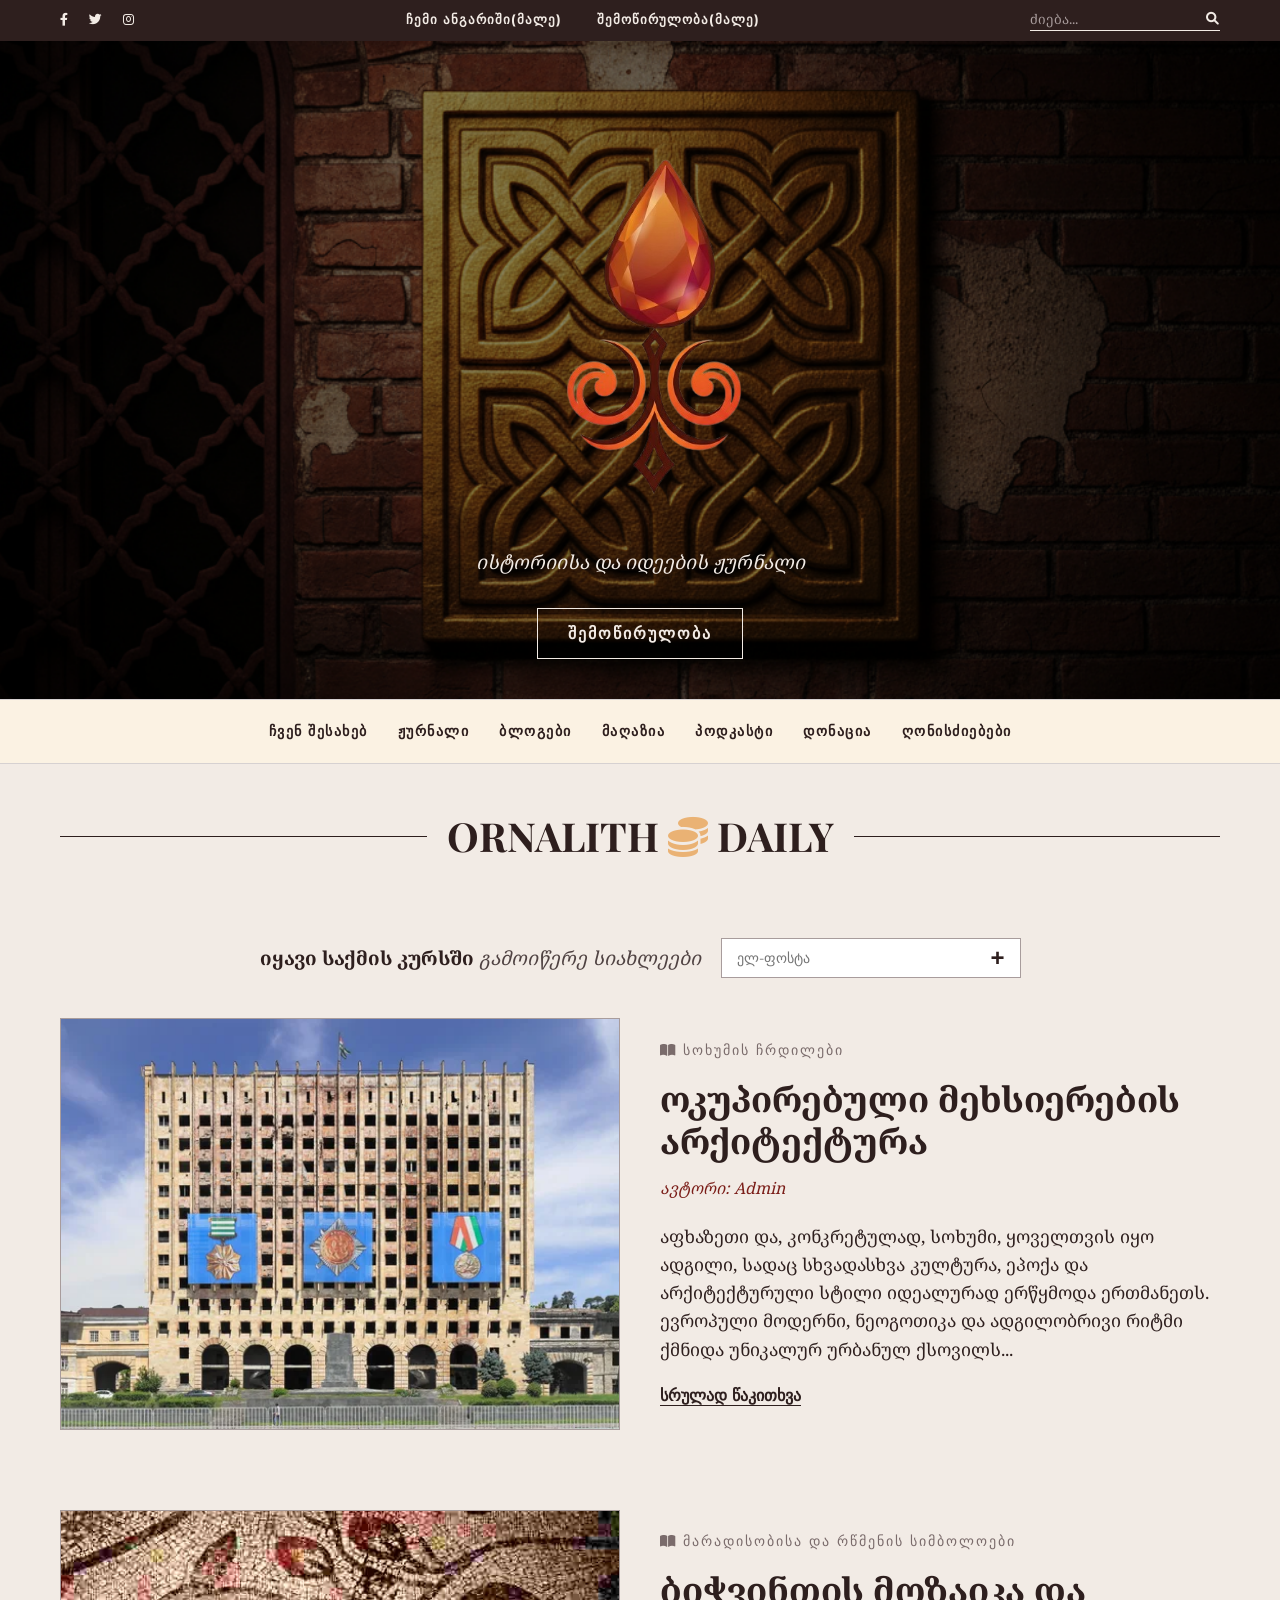
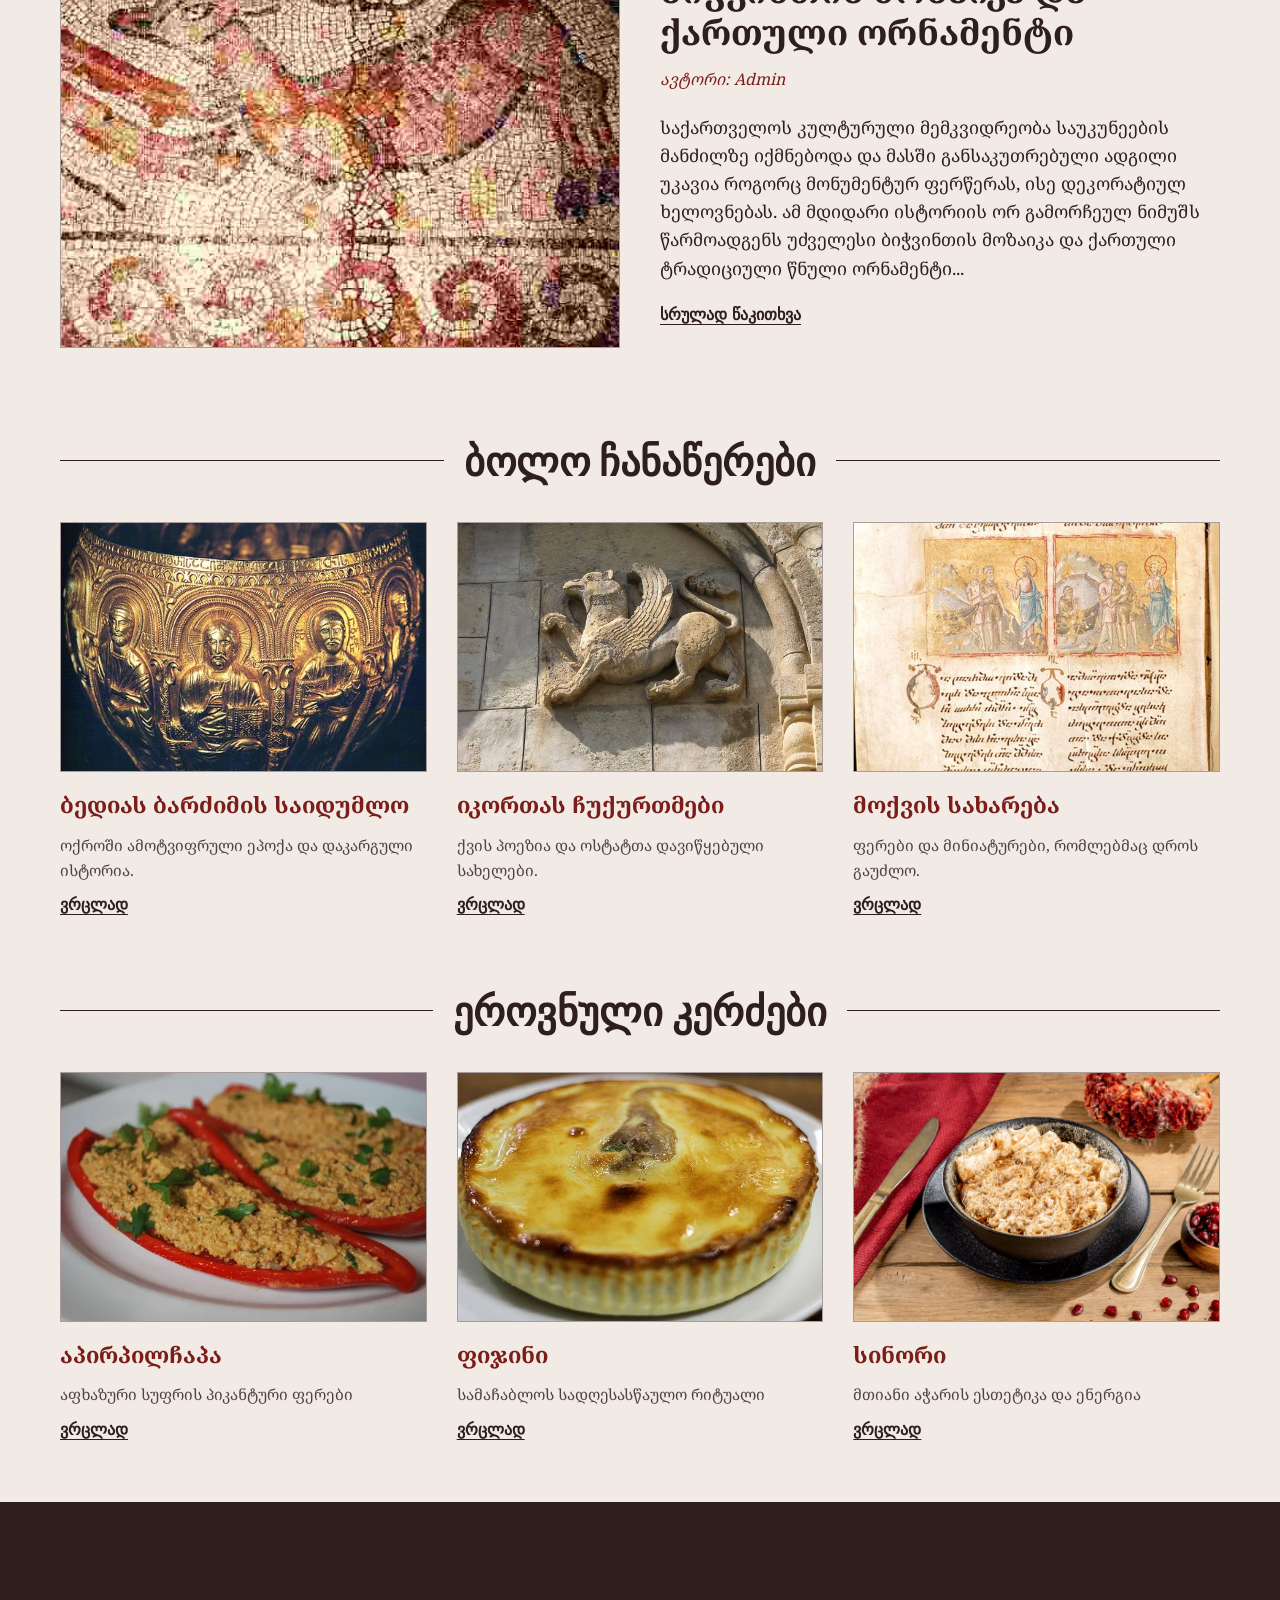
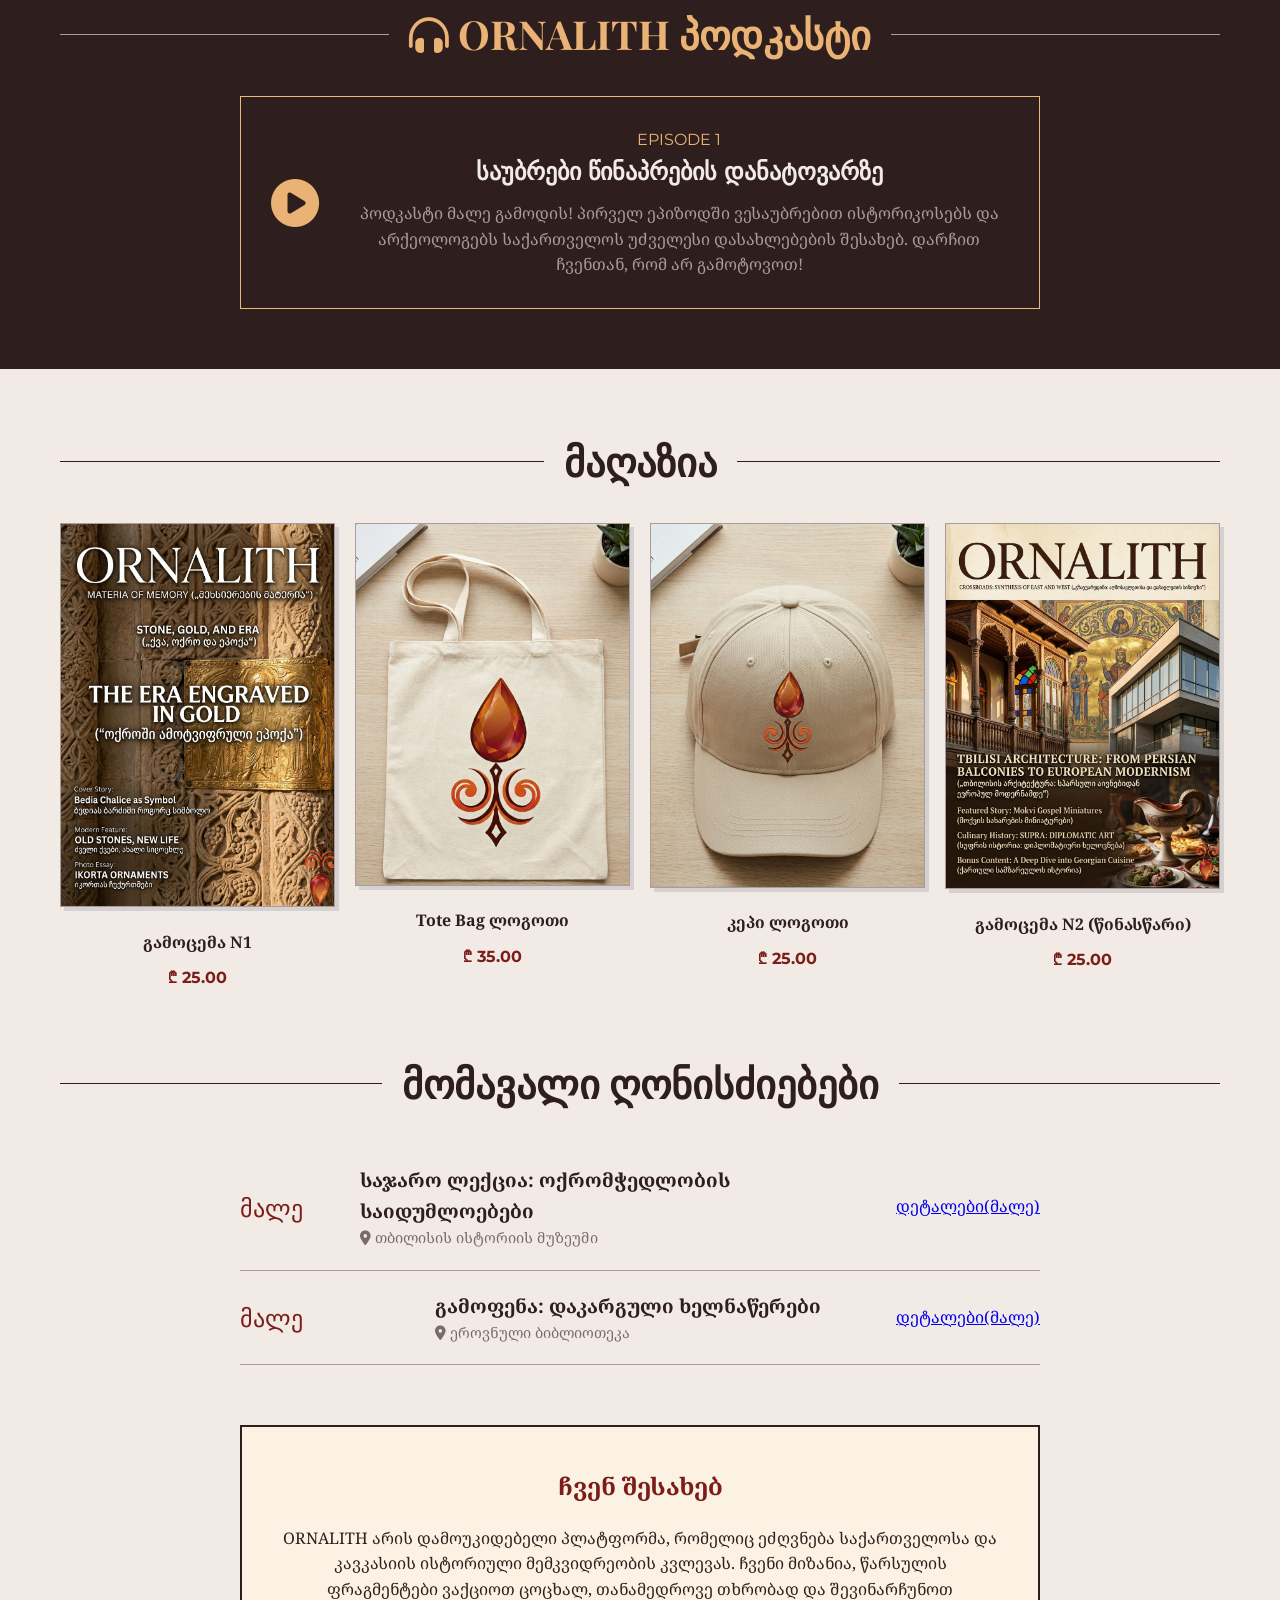
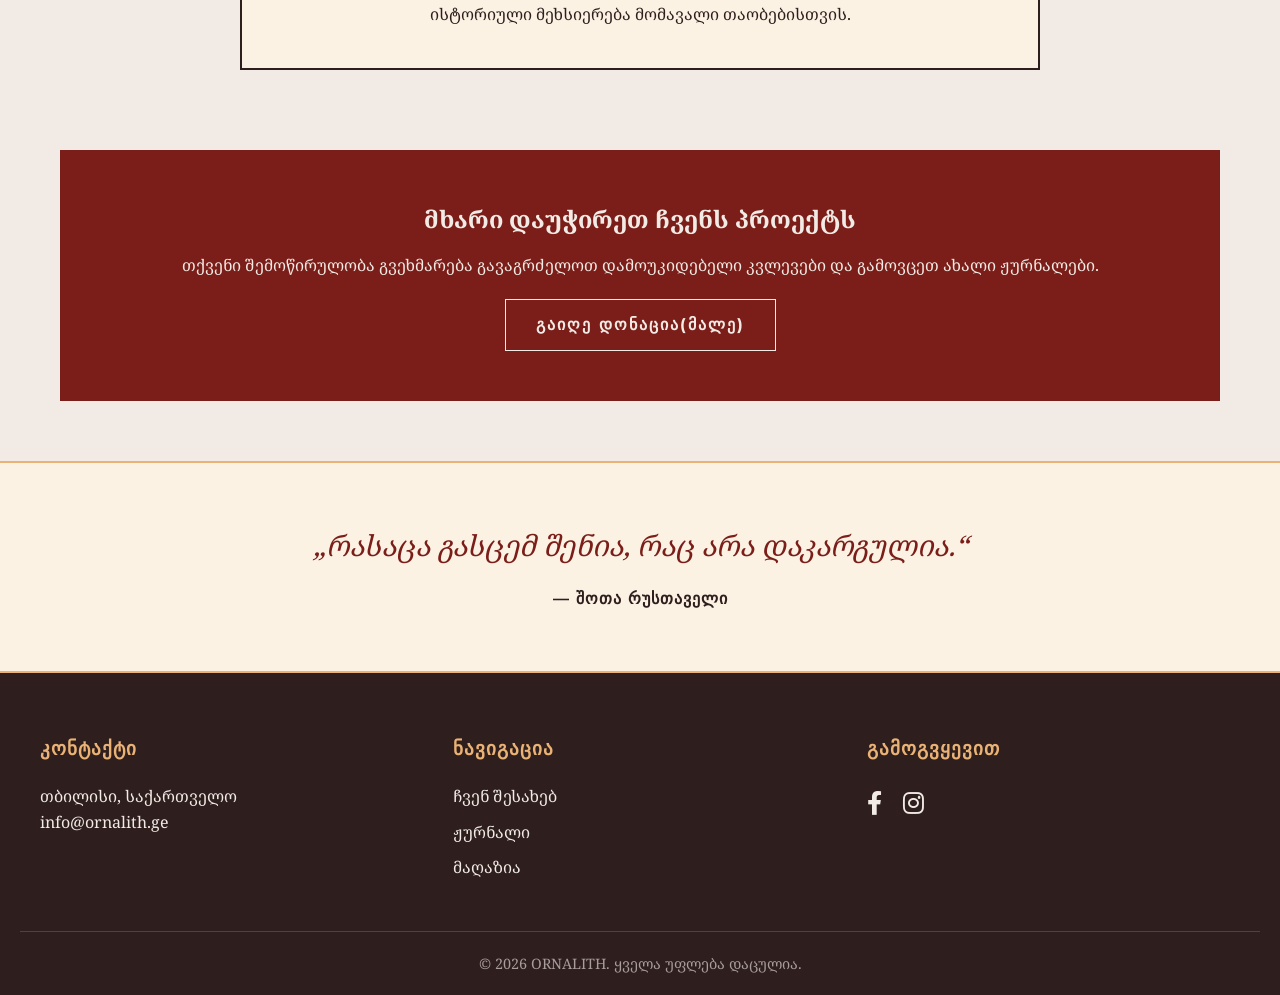
<file: index.html>
<!doctype html>
<html lang="ka">
  <head>
    <meta charset="UTF-8" />
    <meta name="viewport" content="width=device-width, initial-scale=1.0" />
    <title>ORNALITH | ისტორიული ჟურნალი</title>
    <link
      rel="stylesheet"
      href="https://cdnjs.cloudflare.com/ajax/libs/font-awesome/6.0.0/css/all.min.css"
    />
    <link rel="stylesheet" href="./CSS/main_style.css" />
  </head>
  <body>
    <div class="top-bar">
      <div class="container">
        <div class="social-icons">
          <i
            class="fab fa-facebook-f"
            style="margin-right: 15px; cursor: pointer"
          ></i>
          <i
            class="fab fa-twitter"
            style="margin-right: 15px; cursor: pointer"
          ></i>
          <i class="fab fa-instagram" style="cursor: pointer"></i>
        </div>
        <div class="top-bar-links">
          <a href="#">ჩემი ანგარიში(მალე)</a>
          <a href="#">შემოწირულობა(მალე)</a>
        </div>
        <div class="search-box">
          <input type="text" placeholder="ძიება..." />
          <i class="fas fa-search"></i>
        </div>
      </div>
    </div>

    <header class="hero-section">
      <img src="./Assets/Logo.png" alt="Logo" class="main-logo-img" />
      <p class="hero-subtitle">ისტორიისა და იდეების ჟურნალი</p>
      <a href="#donate" class="donate-btn-large">შემოწირულობა</a>
    </header>

    <nav class="main-nav">
      <a href="#about">ჩვენ შესახებ</a>
      <a href="#magazine">ჟურნალი</a>
      <a href="#blogs">ბლოგები</a>
      <a href="#store">მაღაზია</a>
      <a href="#podcast">პოდკასტი</a>
      <a href="#donate">დონაცია</a>
      <a href="#events">ღონისძიებები</a>
    </nav>

    <main>
      <div class="container">
        <div class="section-header" id="magazine">
          <h2>
            ORNALITH
            <i class="fas fa-coins" style="color: var(--clr-gold-1)"></i> DAILY
          </h2>
        </div>
        <div class="newsletter-bar">
          <div class="newsletter-text">
            <strong>იყავი საქმის კურსში</strong>
            <span>გამოიწერე სიახლეები</span>
          </div>
          <form class="newsletter-form">
            <input type="email" placeholder="ელ-ფოსტა" required />
            <button type="submit">+</button>
          </form>
        </div>
        <article class="featured-article">
          <img
            src="./Assets/mitovebuliSaministrosShenobaSokhumi.webp"
            alt="Featured Article"
          />

          <div class="article-content">
            <span class="article-category"
              ><i class="fas fa-book-open"></i> სოხუმის ჩრდილები
            </span>
            <h3>ოკუპირებული მეხსიერების არქიტექტურა</h3>
            <p class="article-author">ავტორი: Admin</p>
            <p class="article-excerpt">
              აფხაზეთი და, კონკრეტულად, სოხუმი, ყოველთვის იყო ადგილი, სადაც
              სხვადასხვა კულტურა, ეპოქა და არქიტექტურული სტილი იდეალურად
              ერწყმოდა ერთმანეთს. ევროპული მოდერნი, ნეოგოთიკა და ადგილობრივი
              რიტმი ქმნიდა უნიკალურ ურბანულ ქსოვილს...
            </p>
            <a href="./sokhumisChrdilebi.html" class="read-more">სრულად წაკითხვა</a>
          </div>
        </article>
        <article class="featured-article">
          <img
            src="./Assets/biwvinta2.jpg"
            alt="Featured Article"
          />

          <div class="article-content">
            <span class="article-category"
              ><i class="fas fa-book-open"></i> მარადისობისა და რწმენის
              სიმბოლოები
            </span>
            <h3>ბიჭვინთის მოზაიკა და ქართული ორნამენტი</h3>
            <p class="article-author">ავტორი: Admin</p>
            <p class="article-excerpt">
              საქართველოს კულტურული მემკვიდრეობა საუკუნეების მანძილზე იქმნებოდა
              და მასში განსაკუთრებული ადგილი უკავია როგორც მონუმენტურ ფერწერას,
              ისე დეკორატიულ ხელოვნებას. ამ მდიდარი ისტორიის ორ გამორჩეულ ნიმუშს
              წარმოადგენს უძველესი ბიჭვინთის მოზაიკა და ქართული ტრადიციული წნული
              ორნამენტი...
            </p>
            <a href="./BichvintisMozaika.html" class="read-more">სრულად წაკითხვა</a>
          </div>
        </article>
        <div class="section-header" id="blogs">
          <h2>ბოლო ჩანაწერები</h2>
        </div>
        <div class="blog-grid">
          <div class="blog-card">
            <img src="./Assets/Bedias_Barzimi.jpg" alt="Blog" />
            <h4>ბედიას ბარძიმის საიდუმლო</h4>
            <p>ოქროში ამოტვიფრული ეპოქა და დაკარგული ისტორია.</p>
            <a href="./BediasBardzimi.html" class="read-more">ვრცლად</a>
          </div>
          <div class="blog-card">
            <img src="./Assets/Ikorta1.jpg" alt="Blog" />
            <h4>იკორთას ჩუქურთმები</h4>
            <p>ქვის პოეზია და ოსტატთა დავიწყებული სახელები.</p>
            <a href="./ikortasChuqurtmebi.html" class="read-more">ვრცლად</a>
          </div>
          <div class="blog-card">
            <img src="./Assets/Mokvi_Bible1.jpg" alt="Blog" />
            <h4>მოქვის სახარება</h4>
            <p>ფერები და მინიატურები, რომლებმაც დროს გაუძლო.</p>
            <a href="./mokviSaxareba.html" class="read-more">ვრცლად</a>
          </div>
        </div>
      </div>

      <div class="container">
        <div class="section-header" id="national-dishes">
          <h2>ეროვნული კერძები</h2>
        </div>
        <div class="blog-grid">
          <div class="blog-card">
            <img src="./Assets/apirpilchapa.webp" alt="apirpilchapa" />
            <h4>აპირპილჩაპა</h4>
            <p>აფხაზური სუფრის პიკანტური ფერები</p>
            <a href="./apirpilchapa.html" class="read-more">ვრცლად</a>
          </div>
          <div class="blog-card">
            <img src="./Assets/fijini.jpg" alt="fijini" />
            <h4>ფიჯინი</h4>
            <p>სამაჩაბლოს სადღესასწაულო რიტუალი</p>
            <a href="./fijini.html" class="read-more">ვრცლად</a>
          </div>
          <div class="blog-card">
            <img src="./Assets/sinori.webp" alt="sinori" />
            <h4>სინორი</h4>
            <p>მთიანი აჭარის ესთეტიკა და ენერგია</p>
            <a href="./sinori.html" class="read-more">ვრცლად</a>
          </div>
        </div>
      </div>

      <section class="podcast-section" id="podcast">
        <div class="container">
          <div class="section-header">
            <h2><i class="fas fa-headphones-alt"></i> ORNALITH პოდკასტი</h2>
          </div>
          <div class="podcast-card">
            <i class="fas fa-play-circle play-btn"></i>
            <div class="podcast-info">
              <span
                style="
                  color: var(--clr-gold-1);
                  font-family: var(--font-text-en);
                "
                >EPISODE 1</span
              >
              <h3>საუბრები წინაპრების დანატოვარზე</h3>
              <p style="color: var(--clr-br-4)">
                პოდკასტი მალე გამოდის! პირველ ეპიზოდში ვესაუბრებით ისტორიკოსებს
                და არქეოლოგებს საქართველოს უძველესი დასახლებების შესახებ. დარჩით
                ჩვენთან, რომ არ გამოტოვოთ!
              </p>
            </div>
          </div>
        </div>
      </section>

      <div class="container">
        <div class="section-header" id="store">
          <h2>მაღაზია</h2>
        </div>
        <div class="store-grid">
          <div class="product-card">
            <img src="./Assets/Gamocema1.png" alt="Product" />
            <h4>გამოცემა N1</h4>
            <p class="product-price">₾ 25.00</p>
          </div>
          <div class="product-card">
            <img src="./Assets/totebag.png" alt="Product" />
            <h4>Tote Bag ლოგოთი</h4>
            <p class="product-price">₾ 35.00</p>
          </div>
          <div class="product-card">
            <img src="./Assets/cap.png" alt="Product" />
            <h4>კეპი ლოგოთი</h4>
            <p class="product-price">₾ 25.00</p>
          </div>
          <div class="product-card">
            <img src="./Assets/Gamocema2.png" alt="Product" />
            <h4>გამოცემა N2 (წინასწარი)</h4>
            <p class="product-price">₾ 25.00</p>
          </div>
        </div>

        <div class="section-header" id="events">
          <h2>მომავალი ღონისძიებები</h2>
        </div>
        <div class="events-list">
          <div class="event-item">
            <div class="event-date">მალე</div>
            <div class="event-details">
              <h4>საჯარო ლექცია: ოქრომჭედლობის საიდუმლოებები</h4>
              <p style="color: var(--clr-br-3); font-size: 0.9rem">
                <i class="fas fa-map-marker-alt"></i> თბილისის ისტორიის მუზეუმი
              </p>
            </div>
            <a href="#" class="read-btn">დეტალები(მალე)</a>
          </div>
          <div class="event-item">
            <div class="event-date">მალე</div>
            <div class="event-details">
              <h4>გამოფენა: დაკარგული ხელნაწერები</h4>
              <p style="color: var(--clr-br-3); font-size: 0.9rem">
                <i class="fas fa-map-marker-alt"></i> ეროვნული ბიბლიოთეკა
              </p>
            </div>
            <a href="#" class="read-btn">დეტალები(მალე)</a>
          </div>
        </div>

        <section class="about-section" id="about">
          <h2>ჩვენ შესახებ</h2>
          <p>
            ORNALITH არის დამოუკიდებელი პლატფორმა, რომელიც ეძღვნება საქართველოსა
            და კავკასიის ისტორიული მემკვიდრეობის კვლევას. ჩვენი მიზანია,
            წარსულის ფრაგმენტები ვაქციოთ ცოცხალ, თანამედროვე თხრობად და
            შევინარჩუნოთ ისტორიული მეხსიერება მომავალი თაობებისთვის.
          </p>
        </section>
      </div>

      <div class="container">
        <section class="donate-banner" id="donate">
          <h2>მხარი დაუჭირეთ ჩვენს პროექტს</h2>
          <p>
            თქვენი შემოწირულობა გვეხმარება გავაგრძელოთ დამოუკიდებელი კვლევები და
            გამოვცეთ ახალი ჟურნალები.
          </p>
          <a href="#" class="donate-btn-large">გაიღე დონაცია(მალე)</a>
        </section>
      </div>
    </main>

    <section class="quote-section" id="api-quote-section">
      <p class="quote-text" id="random-quote-text">
        „რასაცა გასცემ შენია, რაც არა დაკარგულია.“
      </p>
      <p class="quote-author" id="random-quote-author">— შოთა რუსთაველი</p>
    </section>

    <footer class="site-footer">
      <div class="footer-grid">
        <div class="footer-col">
          <h4>კონტაქტი</h4>
          <p>თბილისი, საქართველო</p>
          <p>info@ornalith.ge</p>
        </div>
        <div class="footer-col">
          <h4>ნავიგაცია</h4>
          <ul>
            <li><a href="#about">ჩვენ შესახებ</a></li>
            <li><a href="#magazine">ჟურნალი</a></li>
            <li><a href="#store">მაღაზია</a></li>
          </ul>
        </div>
        <div class="footer-col">
          <h4>გამოგვყევით</h4>
          <div class="social-icons" style="font-size: 1.5rem; margin-top: 10px">
            <i
              class="fab fa-facebook-f"
              style="margin-right: 15px; cursor: pointer"
            ></i>
            <i class="fab fa-instagram" style="cursor: pointer"></i>
          </div>
        </div>
      </div>
      <div class="footer-bottom">
        <p>&copy; 2026 ORNALITH. ყველა უფლება დაცულია.</p>
      </div>
    </footer>
  </body>
</html>
</file>
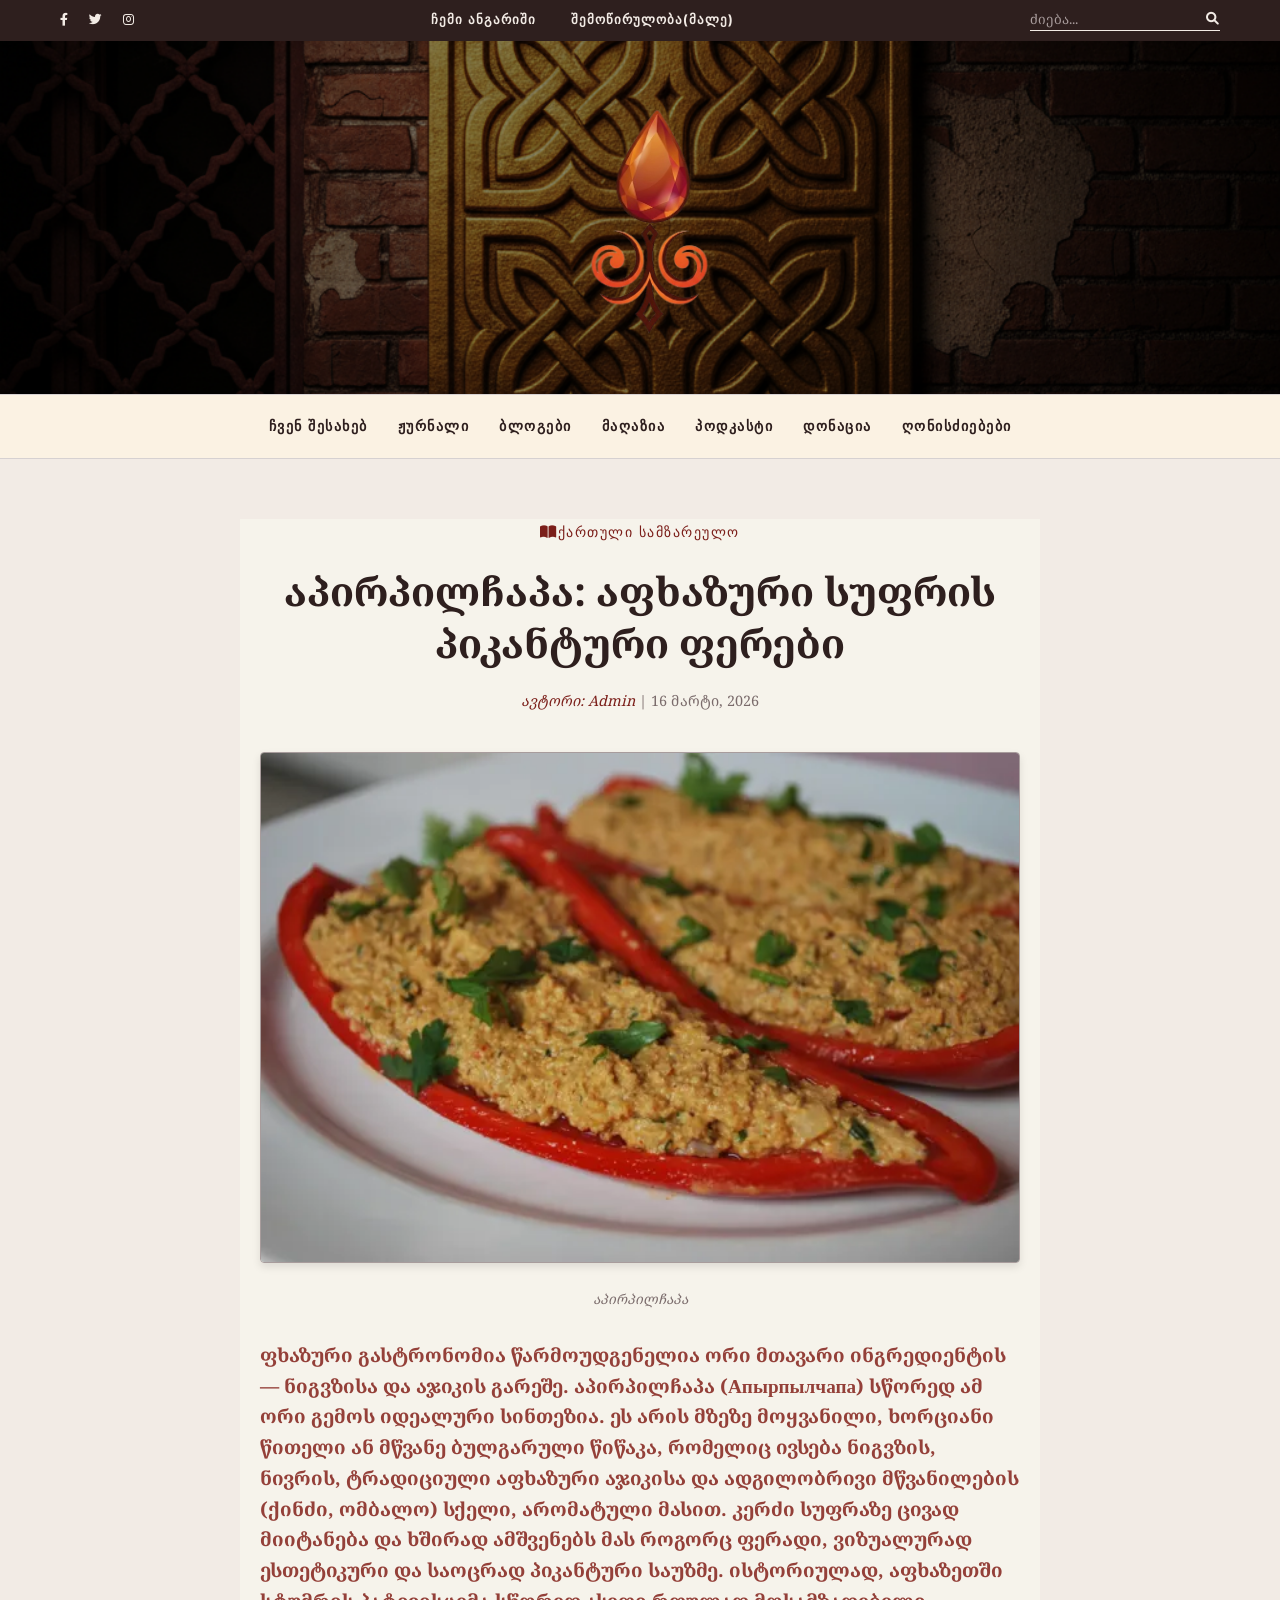
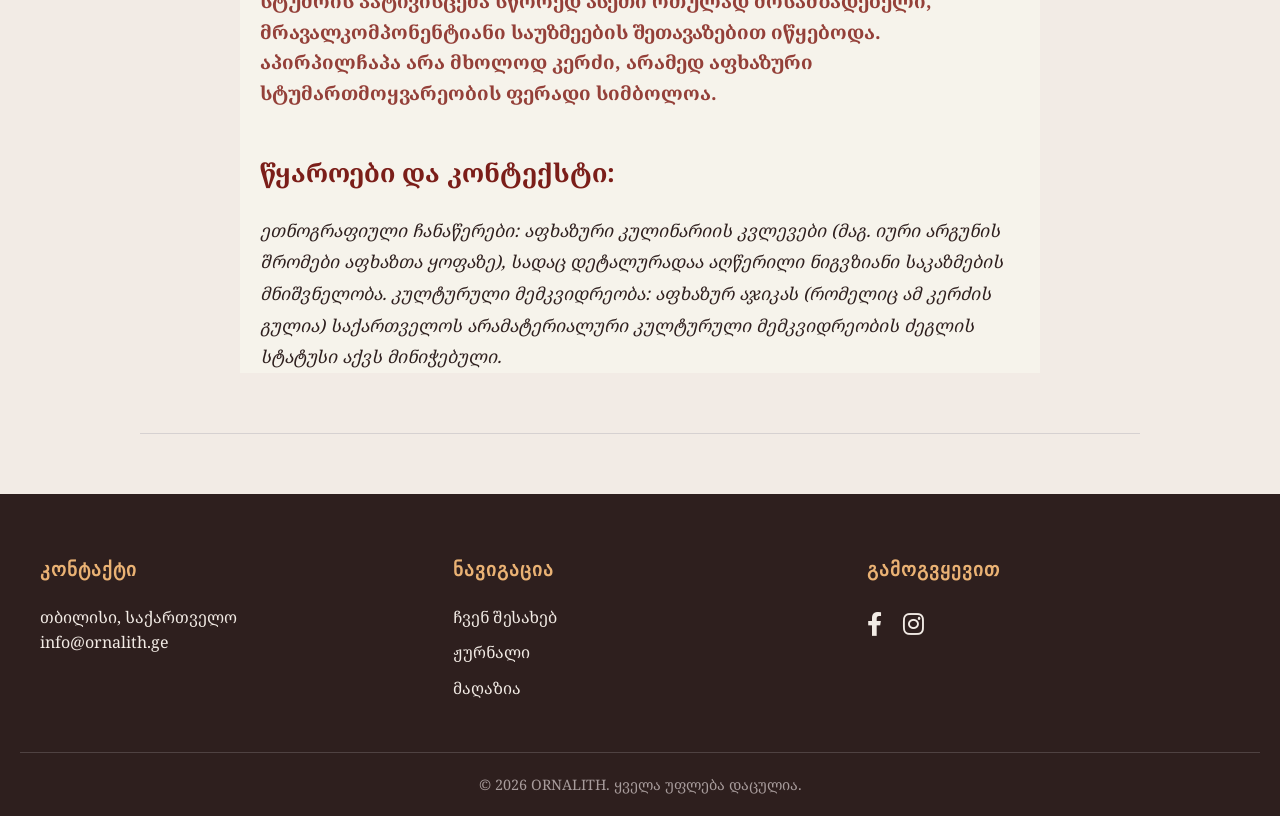
<file: apirpilchapa.html>
<!doctype html>
<html lang="ka">
  <head>
    <meta charset="UTF-8" />
    <meta name="viewport" content="width=device-width, initial-scale=1.0" />
    <title>აპირპილჩაპა | ORNALITH</title>
    <link
      rel="stylesheet"
      href="https://cdnjs.cloudflare.com/ajax/libs/font-awesome/6.0.0/css/all.min.css"
    />
    <link rel="stylesheet" href="./CSS/main_style.css" />
  </head>
  <body>
    <div class="top-bar">
      <div class="container">
        <div class="social-icons">
          <i
            class="fab fa-facebook-f"
            style="margin-right: 15px; cursor: pointer"
          ></i>
          <i
            class="fab fa-twitter"
            style="margin-right: 15px; cursor: pointer"
          ></i>
          <i class="fab fa-instagram" style="cursor: pointer"></i>
        </div>
        <div class="top-bar-links">
          <a href="#">ჩემი ანგარიში</a>
          <a href="#">შემოწირულობა(მალე)</a>
        </div>
        <div class="search-box">
          <input type="text" placeholder="ძიება..." />
          <i class="fas fa-search"></i>
        </div>
      </div>
    </div>

    <header class="hero-section" style="padding: 30px 20px 20px">
      <a href="index.html"
        ><img
          src="./Assets/Logo.png"
          alt="Logo"
          class="main-logo-img"
          style="max-width: 200px"
      /></a>
    </header>

    <nav class="main-nav">
      <a href="index.html#about">ჩვენ შესახებ</a>
      <a href="index.html#magazine">ჟურნალი</a>
      <a href="index.html#blogs">ბლოგები</a>
      <a href="index.html#store">მაღაზია</a>
      <a href="index.html#podcast">პოდკასტი</a>
      <a href="index.html#donate">დონაცია</a>
      <a href="index.html#events">ღონისძიებები</a>
    </nav>

    <main>
      <div class="single-article-container">
        <article class="full-article">
          <header class="article-header">
            <span class="category-tag"
              ><i class="fas fa-book-open"></i>ქართული სამზარეულო</span
            >
            <h1 class="article-title">
              აპირპილჩაპა: აფხაზური სუფრის პიკანტური ფერები
            </h1>
            <div class="article-meta">
              <span class="author">ავტორი: Admin</span> |
              <span class="date">16 მარტი, 2026</span>
            </div>
          </header>

          <div class="article-main-image">
            <img src="./Assets/apirpilchapa.webp" alt="აპირპილჩაპა" />
            <span class="image-caption">აპირპილჩაპა</span>
          </div>

          <div class="article-body">
            <p class="lead-paragraph">
              ფხაზური გასტრონომია წარმოუდგენელია ორი მთავარი ინგრედიენტის — ნიგვზისა და აჯიკის გარეშე. აპირპილჩაპა (Апырпылчапа) სწორედ ამ ორი გემოს იდეალური სინთეზია. ეს არის მზეზე მოყვანილი, ხორციანი წითელი ან მწვანე ბულგარული წიწაკა, რომელიც ივსება ნიგვზის, ნივრის, ტრადიციული აფხაზური აჯიკისა და ადგილობრივი მწვანილების (ქინძი, ომბალო) სქელი, არომატული მასით. კერძი სუფრაზე ცივად მიიტანება და ხშირად ამშვენებს მას როგორც ფერადი, ვიზუალურად ესთეტიკური და საოცრად პიკანტური საუზმე. ისტორიულად, აფხაზეთში სტუმრის პატივისცემა სწორედ ასეთი რთულად მოსამზადებელი, მრავალკომპონენტიანი საუზმეების შეთავაზებით იწყებოდა. აპირპილჩაპა არა მხოლოდ კერძი, არამედ აფხაზური სტუმართმოყვარეობის ფერადი სიმბოლოა.
            </p>
            <h3>წყაროები და კონტექსტი:</h3>
            <i>ეთნოგრაფიული ჩანაწერები: აფხაზური კულინარიის კვლევები (მაგ. იური არგუნის შრომები აფხაზთა ყოფაზე), სადაც დეტალურადაა აღწერილი ნიგვზიანი საკაზმების მნიშვნელობა.
</i>
            <i>კულტურული მემკვიდრეობა: აფხაზურ აჯიკას (რომელიც ამ კერძის გულია) საქართველოს არამატერიალური კულტურული მემკვიდრეობის ძეგლის სტატუსი აქვს მინიჭებული.</i>
          </div>
        </article>
      </div>

      <hr class="section-divider" />
      </div>
    </main>

    <footer class="site-footer">
      <div class="footer-grid">
        <div class="footer-col">
          <h4>კონტაქტი</h4>
          <p>თბილისი, საქართველო</p>
          <p>info@ornalith.ge</p>
        </div>
        <div class="footer-col">
          <h4>ნავიგაცია</h4>
          <ul>
            <li><a href="index.html#about">ჩვენ შესახებ</a></li>
            <li><a href="index.html#magazine">ჟურნალი</a></li>
            <li><a href="index.html#store">მაღაზია</a></li>
          </ul>
        </div>
        <div class="footer-col">
          <h4>გამოგვყევით</h4>
          <div class="social-icons" style="font-size: 1.5rem; margin-top: 10px">
            <i
              class="fab fa-facebook-f"
              style="margin-right: 15px; cursor: pointer"
            ></i>
            <i class="fab fa-instagram" style="cursor: pointer"></i>
          </div>
        </div>
      </div>
      <div class="footer-bottom">
        <p>&copy; 2026 ORNALITH. ყველა უფლება დაცულია.</p>
      </div>
    </footer>
  </body>
</html>
</file>
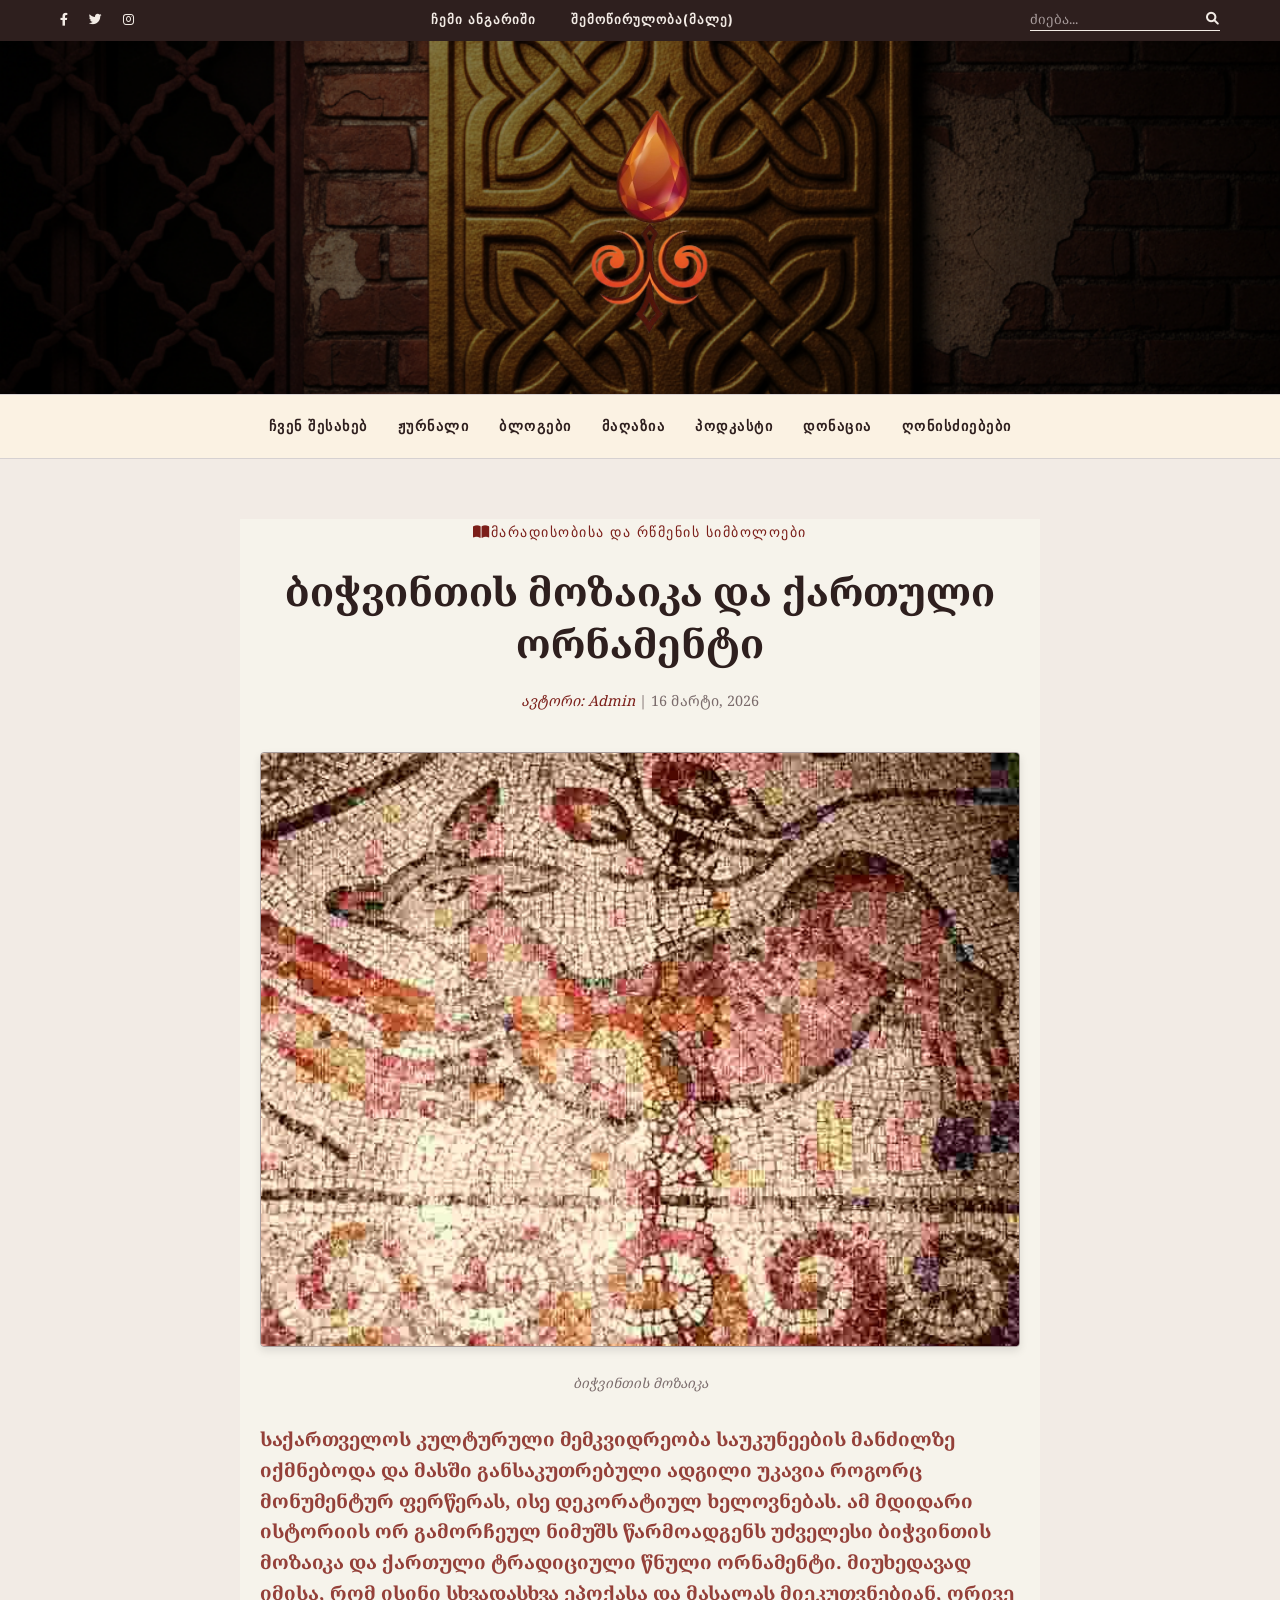
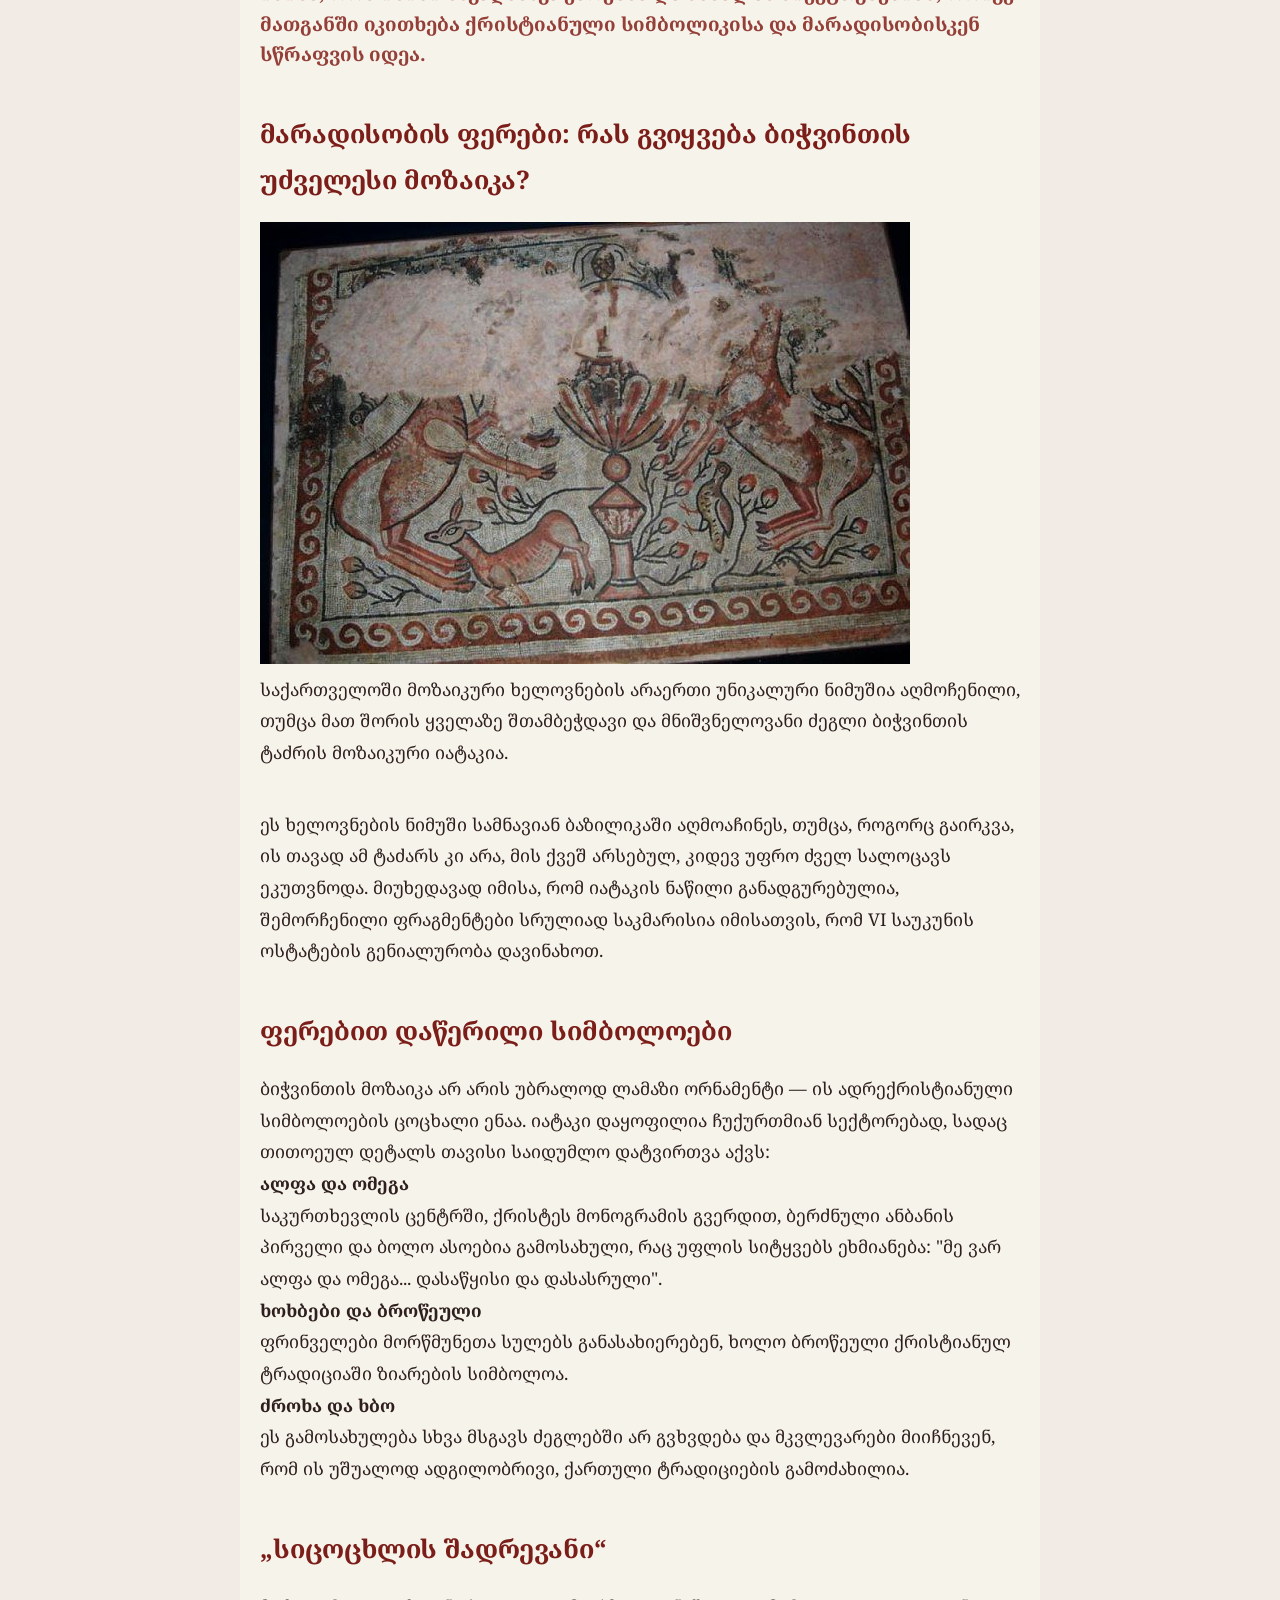
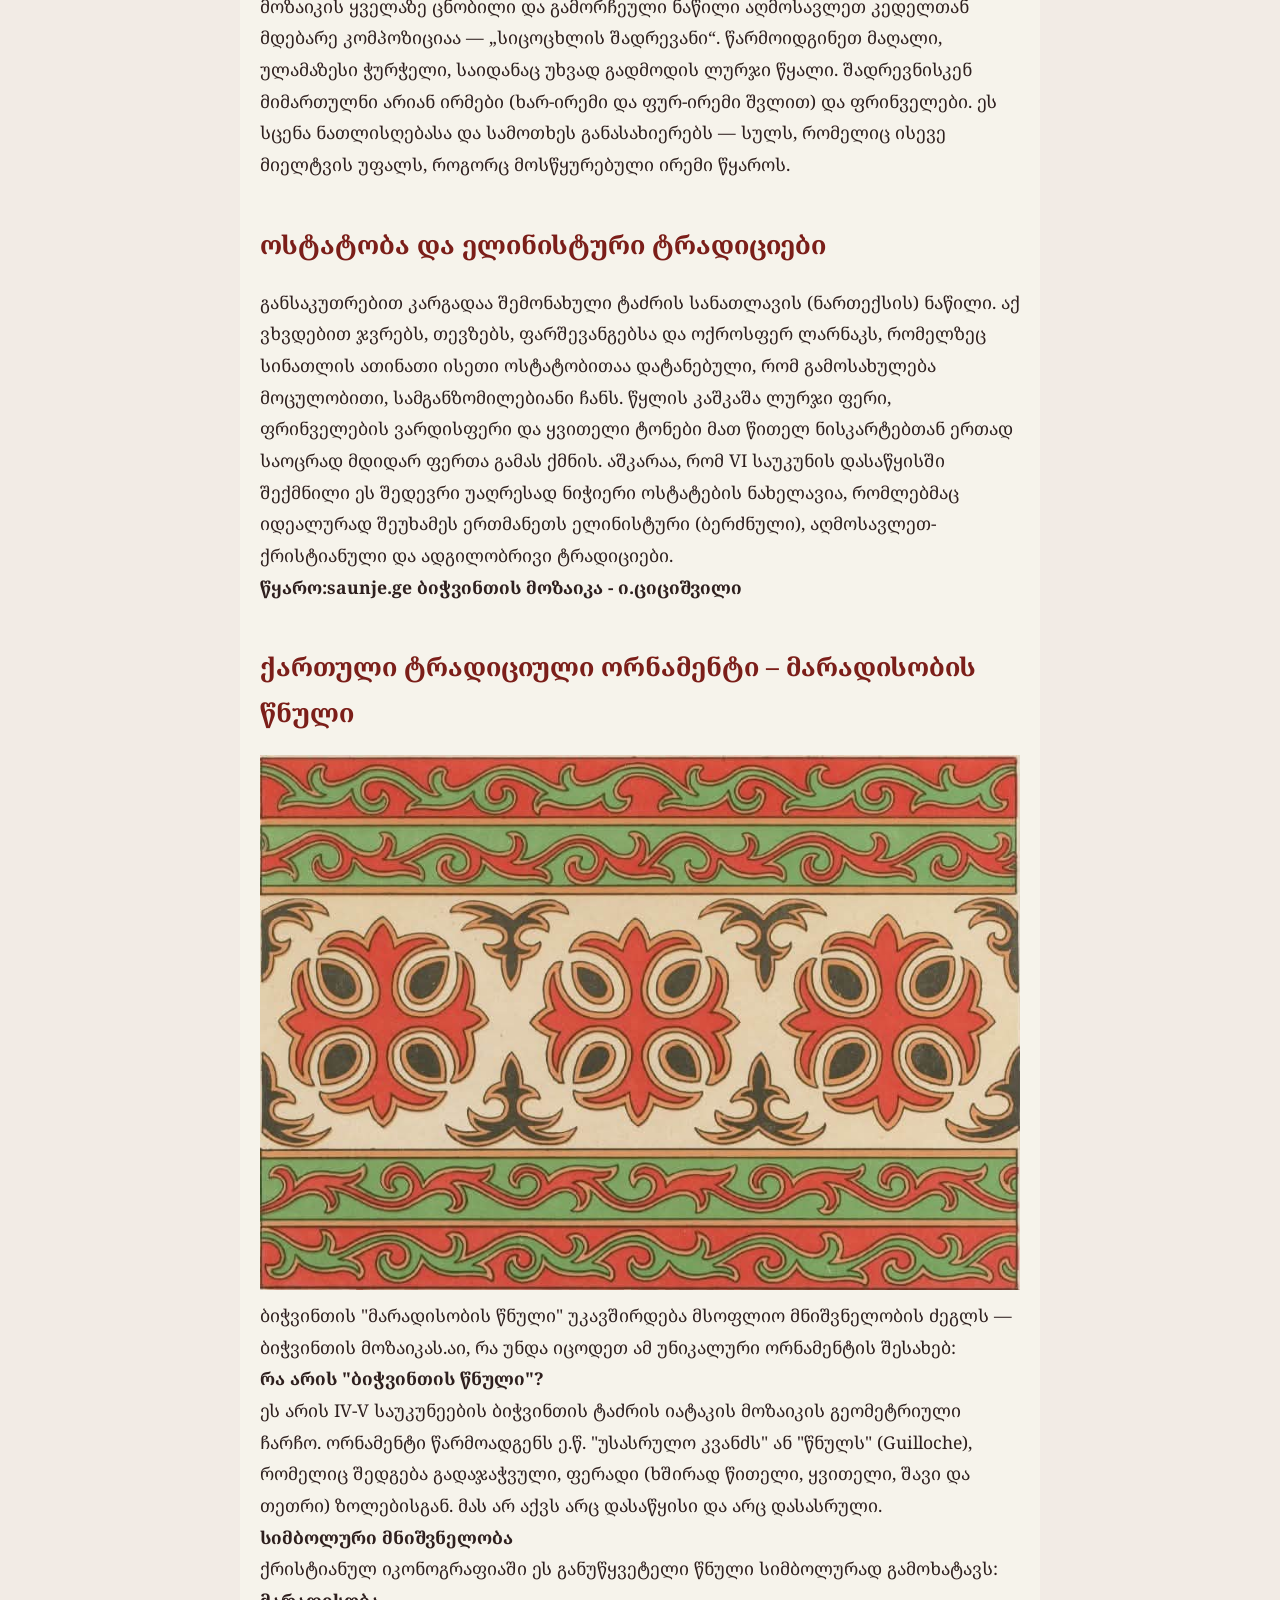
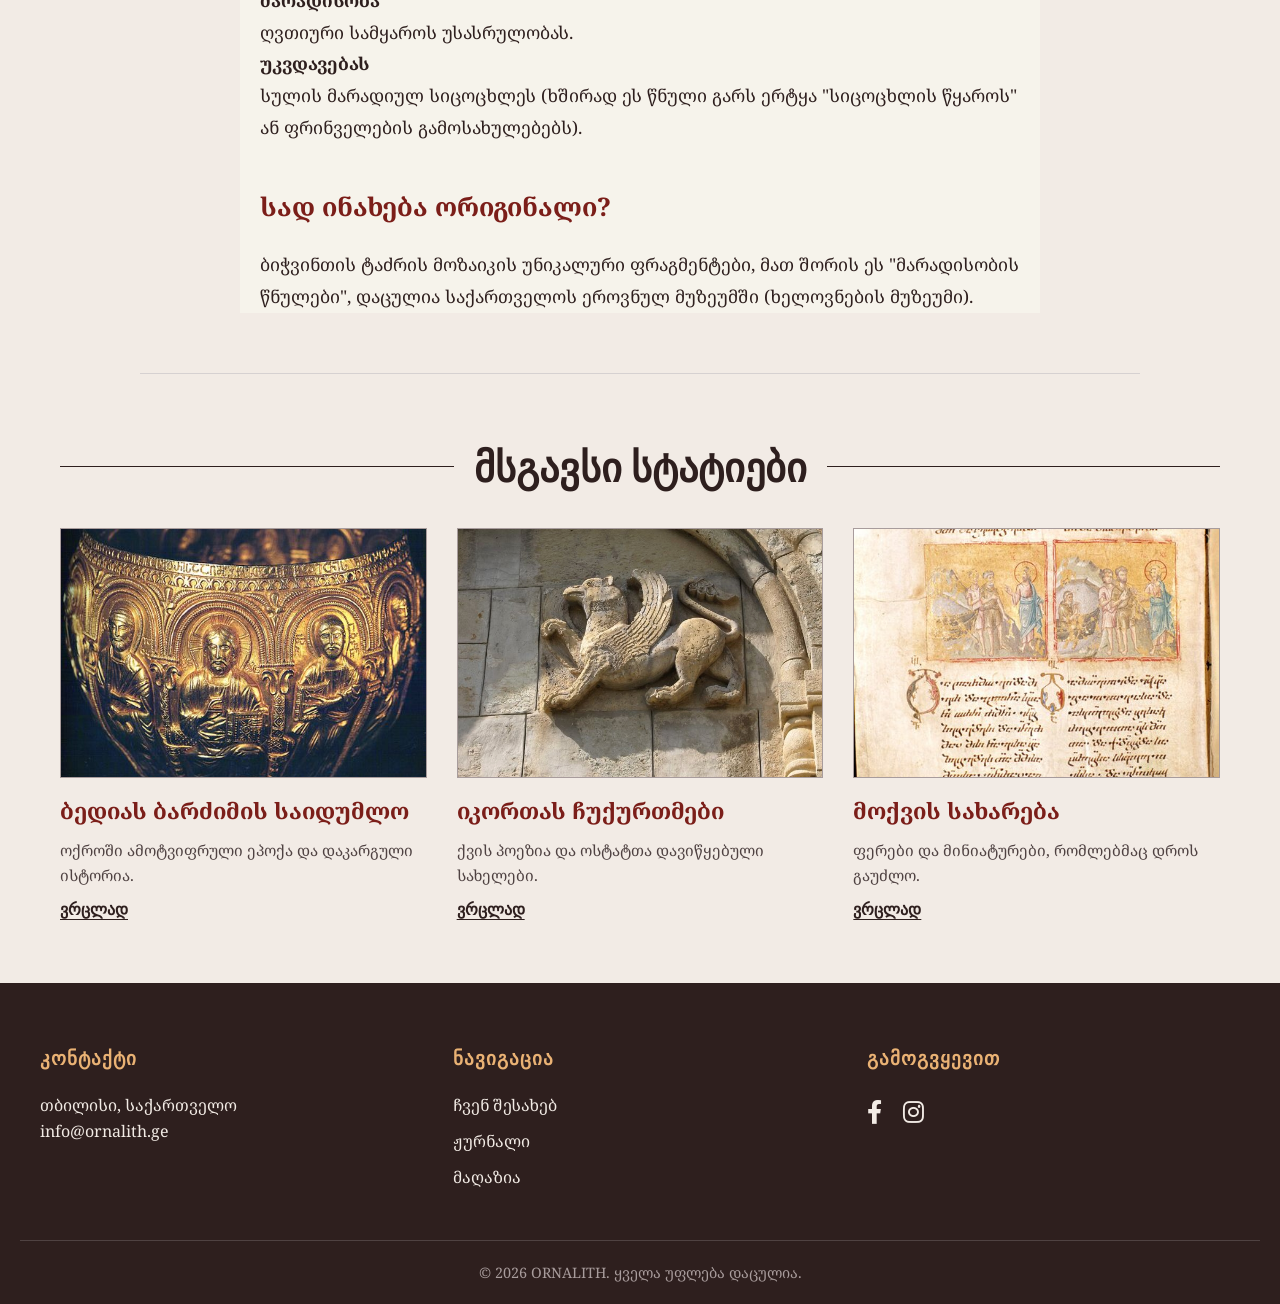
<file: BichvintisMozaika.html>
<!doctype html>
<html lang="ka">
  <head>
    <meta charset="UTF-8" />
    <meta name="viewport" content="width=device-width, initial-scale=1.0" />
    <title>ბიჭვინთის მოზაიკა | ORNALITH</title>
    <link
      rel="stylesheet"
      href="https://cdnjs.cloudflare.com/ajax/libs/font-awesome/6.0.0/css/all.min.css"
    />
    <link rel="stylesheet" href="./CSS/main_style.css" />
  </head>
  <body>
    <div class="top-bar">
      <div class="container">
        <div class="social-icons">
          <i
            class="fab fa-facebook-f"
            style="margin-right: 15px; cursor: pointer"
          ></i>
          <i
            class="fab fa-twitter"
            style="margin-right: 15px; cursor: pointer"
          ></i>
          <i class="fab fa-instagram" style="cursor: pointer"></i>
        </div>
        <div class="top-bar-links">
          <a href="#">ჩემი ანგარიში</a>
          <a href="#">შემოწირულობა(მალე)</a>
        </div>
        <div class="search-box">
          <input type="text" placeholder="ძიება..." />
          <i class="fas fa-search"></i>
        </div>
      </div>
    </div>

    <header class="hero-section" style="padding: 30px 20px 20px">
      <a href="index.html"
        ><img
          src="./Assets/Logo.png"
          alt="Logo"
          class="main-logo-img"
          style="max-width: 200px"
      /></a>
    </header>

    <nav class="main-nav">
      <a href="index.html#about">ჩვენ შესახებ</a>
      <a href="index.html#magazine">ჟურნალი</a>
      <a href="index.html#blogs">ბლოგები</a>
      <a href="index.html#store">მაღაზია</a>
      <a href="index.html#podcast">პოდკასტი</a>
      <a href="index.html#donate">დონაცია</a>
      <a href="index.html#events">ღონისძიებები</a>
    </nav>

    <main>
      <div class="single-article-container">
        <article class="full-article">
          <header class="article-header">
            <span class="category-tag"
              ><i class="fas fa-book-open"></i>მარადისობისა და რწმენის
              სიმბოლოები</span
            >
            <h1 class="article-title">
              ბიჭვინთის მოზაიკა და ქართული ორნამენტი
            </h1>
            <div class="article-meta">
              <span class="author">ავტორი: Admin</span> |
              <span class="date">16 მარტი, 2026</span>
            </div>
          </header>

          <div class="article-main-image">
            <img src="./Assets/biwvinta2.jpg" alt="ბიჭვინთის მოზაიკა" />
            <span class="image-caption">ბიჭვინთის მოზაიკა</span>
          </div>

          <div class="article-body">
            <p class="lead-paragraph">
              საქართველოს კულტურული მემკვიდრეობა საუკუნეების მანძილზე იქმნებოდა
              და მასში განსაკუთრებული ადგილი უკავია როგორც მონუმენტურ ფერწერას,
              ისე დეკორატიულ ხელოვნებას. ამ მდიდარი ისტორიის ორ გამორჩეულ ნიმუშს
              წარმოადგენს უძველესი ბიჭვინთის მოზაიკა და ქართული ტრადიციული წნული
              ორნამენტი. მიუხედავად იმისა, რომ ისინი სხვადასხვა ეპოქასა და
              მასალას მიეკუთვნებიან, ორივე მათგანში იკითხება ქრისტიანული
              სიმბოლიკისა და მარადისობისკენ სწრაფვის იდეა.
            </p>

            <h3>
              მარადისობის ფერები: რას გვიყვება ბიჭვინთის უძველესი მოზაიკა?
            </h3>
            <img src="./Assets/Biwvinta3.jpg" alt="ბიჭვინთის მოზაიკა" />
            <p>
              საქართველოში მოზაიკური ხელოვნების არაერთი უნიკალური ნიმუშია
              აღმოჩენილი, თუმცა მათ შორის ყველაზე შთამბეჭდავი და მნიშვნელოვანი
              ძეგლი ბიჭვინთის ტაძრის მოზაიკური იატაკია.
            </p>
            <h3></h3>
            <p>
              ეს ხელოვნების ნიმუში სამნავიან ბაზილიკაში აღმოაჩინეს, თუმცა,
              როგორც გაირკვა, ის თავად ამ ტაძარს კი არა, მის ქვეშ არსებულ, კიდევ
              უფრო ძველ სალოცავს ეკუთვნოდა. მიუხედავად იმისა, რომ იატაკის ნაწილი
              განადგურებულია, შემორჩენილი ფრაგმენტები სრულიად საკმარისია
              იმისათვის, რომ VI საუკუნის ოსტატების გენიალურობა დავინახოთ.
            </p>
            <h3>ფერებით დაწერილი სიმბოლოები</h3>
            <p>
              ბიჭვინთის მოზაიკა არ არის უბრალოდ ლამაზი ორნამენტი — ის
              ადრექრისტიანული სიმბოლოების ცოცხალი ენაა. იატაკი დაყოფილია
              ჩუქურთმიან სექტორებად, სადაც თითოეულ დეტალს თავისი საიდუმლო
              დატვირთვა აქვს:
            </p>
            <h4>ალფა და ომეგა</h4>
            <p>
              საკურთხევლის ცენტრში, ქრისტეს მონოგრამის გვერდით, ბერძნული ანბანის
              პირველი და ბოლო ასოებია გამოსახული, რაც უფლის სიტყვებს ეხმიანება:
              "მე ვარ ალფა და ომეგა... დასაწყისი და დასასრული".
            </p>
            <h4>ხოხბები და ბროწეული</h4>
            <p>
              ფრინველები მორწმუნეთა სულებს განასახიერებენ, ხოლო ბროწეული
              ქრისტიანულ ტრადიციაში ზიარების სიმბოლოა.
            </p>
            <h4>ძროხა და ხბო</h4>
            <p>
              ეს გამოსახულება სხვა მსგავს ძეგლებში არ გვხვდება და მკვლევარები
              მიიჩნევენ, რომ ის უშუალოდ ადგილობრივი, ქართული ტრადიციების
              გამოძახილია.
            </p>
            <h3>„სიცოცხლის შადრევანი“</h3>
            <p>
              მოზაიკის ყველაზე ცნობილი და გამორჩეული ნაწილი აღმოსავლეთ კედელთან
              მდებარე კომპოზიციაა — „სიცოცხლის შადრევანი“. წარმოიდგინეთ მაღალი,
              ულამაზესი ჭურჭელი, საიდანაც უხვად გადმოდის ლურჯი წყალი.
              შადრევნისკენ მიმართულნი არიან ირმები (ხარ-ირემი და ფურ-ირემი
              შვლით) და ფრინველები. ეს სცენა ნათლისღებასა და სამოთხეს
              განასახიერებს — სულს, რომელიც ისევე მიელტვის უფალს, როგორც
              მოსწყურებული ირემი წყაროს.
            </p>
            <h3>ოსტატობა და ელინისტური ტრადიციები</h3>
            <p>
              განსაკუთრებით კარგადაა შემონახული ტაძრის სანათლავის (ნართექსის)
              ნაწილი. აქ ვხვდებით ჯვრებს, თევზებს, ფარშევანგებსა და ოქროსფერ
              ლარნაკს, რომელზეც სინათლის ათინათი ისეთი ოსტატობითაა დატანებული,
              რომ გამოსახულება მოცულობითი, სამგანზომილებიანი ჩანს. წყლის კაშკაშა
              ლურჯი ფერი, ფრინველების ვარდისფერი და ყვითელი ტონები მათ წითელ
              ნისკარტებთან ერთად საოცრად მდიდარ ფერთა გამას ქმნის. აშკარაა, რომ
              VI საუკუნის დასაწყისში შექმნილი ეს შედევრი უაღრესად ნიჭიერი
              ოსტატების ნახელავია, რომლებმაც იდეალურად შეუხამეს ერთმანეთს
              ელინისტური (ბერძნული), აღმოსავლეთ-ქრისტიანული და ადგილობრივი
              ტრადიციები.
            </p>
            <h4>წყარო:saunje.ge ბიჭვინთის მოზაიკა - ი.ციციშვილი</h4>
            <h3>ქართული ტრადიციული ორნამენტი – მარადისობის წნული</h3>
            <img src="./Assets/biwvinta1.jpg" alt="ბიჭვინთის მოზაიკა" />
            <p>
              ბიჭვინთის "მარადისობის წნული" უკავშირდება მსოფლიო მნიშვნელობის
              ძეგლს — ბიჭვინთის მოზაიკას.აი, რა უნდა იცოდეთ ამ უნიკალური
              ორნამენტის შესახებ:
            </p>
            <h4>რა არის "ბიჭვინთის წნული"?</h4>
            <p>
              ეს არის IV-V საუკუნეების ბიჭვინთის ტაძრის იატაკის მოზაიკის
              გეომეტრიული ჩარჩო. ორნამენტი წარმოადგენს ე.წ. "უსასრულო კვანძს" ან
              "წნულს" (Guilloche), რომელიც შედგება გადაჯაჭვული, ფერადი (ხშირად
              წითელი, ყვითელი, შავი და თეთრი) ზოლებისგან. მას არ აქვს არც
              დასაწყისი და არც დასასრული.
            </p>
            <h4>სიმბოლური მნიშვნელობა</h4>
            <p>
              ქრისტიანულ იკონოგრაფიაში ეს განუწყვეტელი წნული სიმბოლურად
              გამოხატავს:
            </p>
            <h4>მარადისობა</h4>
            <p>ღვთიური სამყაროს უსასრულობას.</p>
            <h4>უკვდავებას</h4>
            <p>
              სულის მარადიულ სიცოცხლეს (ხშირად ეს წნული გარს ერტყა "სიცოცხლის
              წყაროს" ან ფრინველების გამოსახულებებს).
            </p>
            <h3>სად ინახება ორიგინალი?</h3>
            <p>
              ბიჭვინთის ტაძრის მოზაიკის უნიკალური ფრაგმენტები, მათ შორის ეს
              "მარადისობის წნულები", დაცულია საქართველოს ეროვნულ მუზეუმში
              (ხელოვნების მუზეუმი).
            </p>
          </div>
        </article>
      </div>

      <hr class="section-divider" />

      <div class="container">
        <div class="section-header">
          <h2>მსგავსი სტატიები</h2>
        </div>
        <div class="blog-grid">
          <div class="blog-card">
            <img src="./Assets/Bedias_Barzimi.jpg" alt="Blog" />
            <h4>ბედიას ბარძიმის საიდუმლო</h4>
            <p>ოქროში ამოტვიფრული ეპოქა და დაკარგული ისტორია.</p>
            <a href="./BediasBardzimi.html" class="read-more">ვრცლად</a>
          </div>
          <div class="blog-card">
            <img src="./Assets/Ikorta1.jpg" alt="Blog" />
            <h4>იკორთას ჩუქურთმები</h4>
            <p>ქვის პოეზია და ოსტატთა დავიწყებული სახელები.</p>
            <a href="./ikortasChuqurtmebi.html" class="read-more">ვრცლად</a>
          </div>
          <div class="blog-card">
            <img src="./Assets/Mokvi_Bible1.jpg" alt="Blog" />
            <h4>მოქვის სახარება</h4>
            <p>ფერები და მინიატურები, რომლებმაც დროს გაუძლო.</p>
            <a href="./mokviSaxareba.html" class="read-more">ვრცლად</a>
          </div>
        </div>
      </div>
    </main>

    <footer class="site-footer">
      <div class="footer-grid">
        <div class="footer-col">
          <h4>კონტაქტი</h4>
          <p>თბილისი, საქართველო</p>
          <p>info@ornalith.ge</p>
        </div>
        <div class="footer-col">
          <h4>ნავიგაცია</h4>
          <ul>
            <li><a href="index.html#about">ჩვენ შესახებ</a></li>
            <li><a href="index.html#magazine">ჟურნალი</a></li>
            <li><a href="index.html#store">მაღაზია</a></li>
          </ul>
        </div>
        <div class="footer-col">
          <h4>გამოგვყევით</h4>
          <div class="social-icons" style="font-size: 1.5rem; margin-top: 10px">
            <i
              class="fab fa-facebook-f"
              style="margin-right: 15px; cursor: pointer"
            ></i>
            <i class="fab fa-instagram" style="cursor: pointer"></i>
          </div>
        </div>
      </div>
      <div class="footer-bottom">
        <p>&copy; 2026 ORNALITH. ყველა უფლება დაცულია.</p>
      </div>
    </footer>
  </body>
</html>
</file>
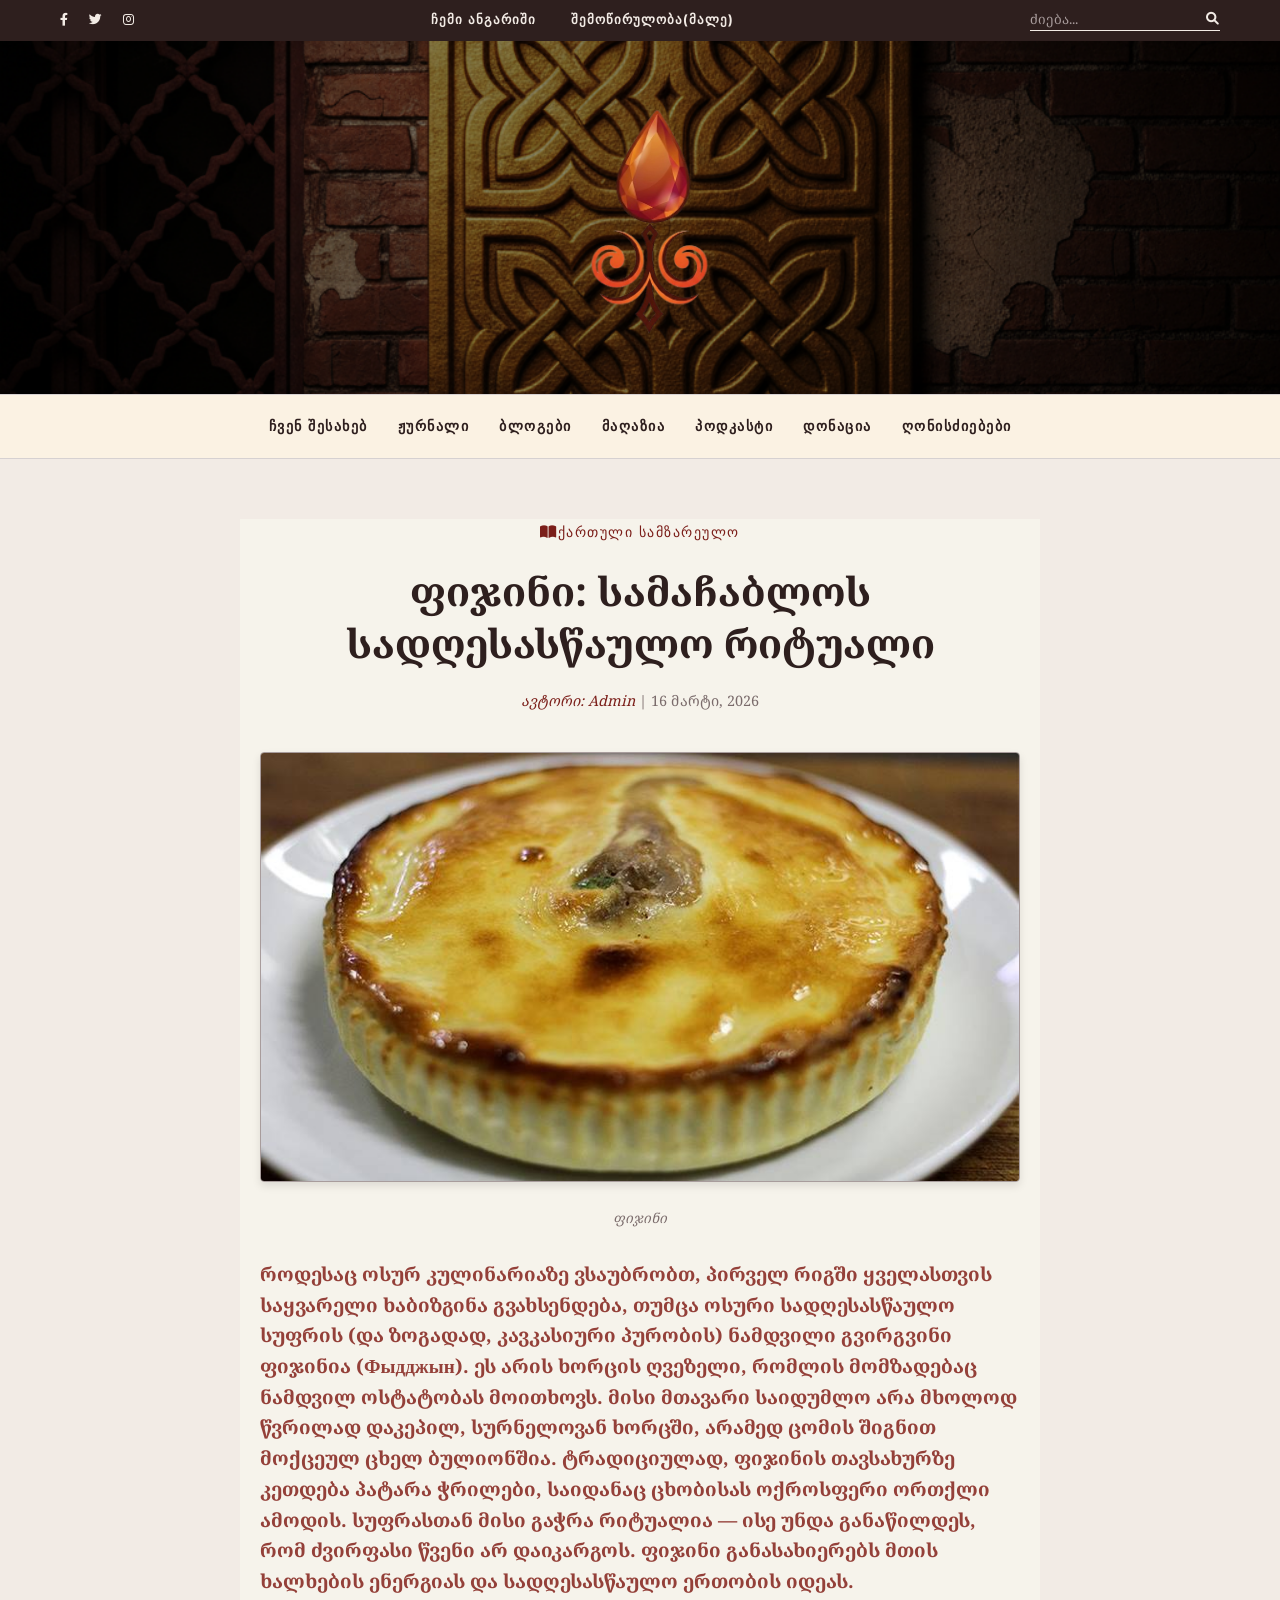
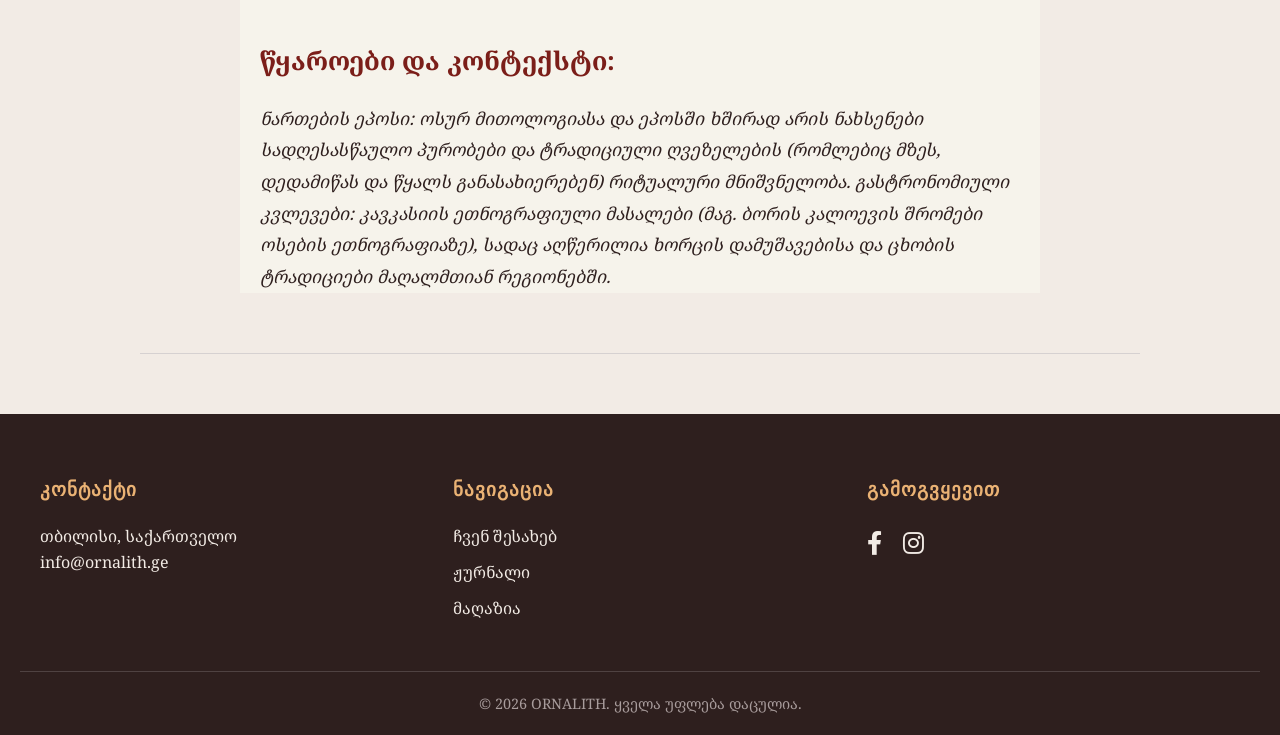
<file: fijini.html>
<!doctype html>
<html lang="ka">
  <head>
    <meta charset="UTF-8" />
    <meta name="viewport" content="width=device-width, initial-scale=1.0" />
    <title>ფიჯინი | ORNALITH</title>
    <link
      rel="stylesheet"
      href="https://cdnjs.cloudflare.com/ajax/libs/font-awesome/6.0.0/css/all.min.css"
    />
    <link rel="stylesheet" href="./CSS/main_style.css" />
  </head>
  <body>
    <div class="top-bar">
      <div class="container">
        <div class="social-icons">
          <i
            class="fab fa-facebook-f"
            style="margin-right: 15px; cursor: pointer"
          ></i>
          <i
            class="fab fa-twitter"
            style="margin-right: 15px; cursor: pointer"
          ></i>
          <i class="fab fa-instagram" style="cursor: pointer"></i>
        </div>
        <div class="top-bar-links">
          <a href="#">ჩემი ანგარიში</a>
          <a href="#">შემოწირულობა(მალე)</a>
        </div>
        <div class="search-box">
          <input type="text" placeholder="ძიება..." />
          <i class="fas fa-search"></i>
        </div>
      </div>
    </div>

    <header class="hero-section" style="padding: 30px 20px 20px">
      <a href="index.html"
        ><img
          src="./Assets/Logo.png"
          alt="Logo"
          class="main-logo-img"
          style="max-width: 200px"
      /></a>
    </header>

    <nav class="main-nav">
      <a href="index.html#about">ჩვენ შესახებ</a>
      <a href="index.html#magazine">ჟურნალი</a>
      <a href="index.html#blogs">ბლოგები</a>
      <a href="index.html#store">მაღაზია</a>
      <a href="index.html#podcast">პოდკასტი</a>
      <a href="index.html#donate">დონაცია</a>
      <a href="index.html#events">ღონისძიებები</a>
    </nav>

    <main>
      <div class="single-article-container">
        <article class="full-article">
          <header class="article-header">
            <span class="category-tag"
              ><i class="fas fa-book-open"></i>ქართული სამზარეულო</span
            >
            <h1 class="article-title">
              ფიჯინი: სამაჩაბლოს სადღესასწაულო რიტუალი
            </h1>
            <div class="article-meta">
              <span class="author">ავტორი: Admin</span> |
              <span class="date">16 მარტი, 2026</span>
            </div>
          </header>

          <div class="article-main-image">
            <img src="./Assets/fijini.jpg" alt="ფიჯინი" />
            <span class="image-caption">ფიჯინი</span>
          </div>

          <div class="article-body">
            <p class="lead-paragraph">
              როდესაც ოსურ კულინარიაზე ვსაუბრობთ, პირველ რიგში ყველასთვის საყვარელი ხაბიზგინა გვახსენდება, თუმცა ოსური სადღესასწაულო სუფრის (და ზოგადად, კავკასიური პურობის) ნამდვილი გვირგვინი ფიჯინია (Фыдджын). ეს არის ხორცის ღვეზელი, რომლის მომზადებაც ნამდვილ ოსტატობას მოითხოვს. მისი მთავარი საიდუმლო არა მხოლოდ წვრილად დაკეპილ, სურნელოვან ხორცში, არამედ ცომის შიგნით მოქცეულ ცხელ ბულიონშია. ტრადიციულად, ფიჯინის თავსახურზე კეთდება პატარა ჭრილები, საიდანაც ცხობისას ოქროსფერი ორთქლი ამოდის. სუფრასთან მისი გაჭრა რიტუალია — ისე უნდა განაწილდეს, რომ ძვირფასი წვენი არ დაიკარგოს. ფიჯინი განასახიერებს მთის ხალხების ენერგიას და სადღესასწაულო ერთობის იდეას.
            </p>  
            <h3>წყაროები და კონტექსტი:</h3>
            <i>ნართების ეპოსი: ოსურ მითოლოგიასა და ეპოსში ხშირად არის ნახსენები სადღესასწაულო პურობები და ტრადიციული ღვეზელების (რომლებიც მზეს, დედამიწას და წყალს განასახიერებენ) რიტუალური მნიშვნელობა.

</i>
            <i>გასტრონომიული კვლევები: კავკასიის ეთნოგრაფიული მასალები (მაგ. ბორის კალოევის შრომები ოსების ეთნოგრაფიაზე), სადაც აღწერილია ხორცის დამუშავებისა და ცხობის ტრადიციები მაღალმთიან რეგიონებში.
</i>
          </div>
        </article>
      </div>

      <hr class="section-divider" />
      </div>
    </main>

    <footer class="site-footer">
      <div class="footer-grid">
        <div class="footer-col">
          <h4>კონტაქტი</h4>
          <p>თბილისი, საქართველო</p>
          <p>info@ornalith.ge</p>
        </div>
        <div class="footer-col">
          <h4>ნავიგაცია</h4>
          <ul>
            <li><a href="index.html#about">ჩვენ შესახებ</a></li>
            <li><a href="index.html#magazine">ჟურნალი</a></li>
            <li><a href="index.html#store">მაღაზია</a></li>
          </ul>
        </div>
        <div class="footer-col">
          <h4>გამოგვყევით</h4>
          <div class="social-icons" style="font-size: 1.5rem; margin-top: 10px">
            <i
              class="fab fa-facebook-f"
              style="margin-right: 15px; cursor: pointer"
            ></i>
            <i class="fab fa-instagram" style="cursor: pointer"></i>
          </div>
        </div>
      </div>
      <div class="footer-bottom">
        <p>&copy; 2026 ORNALITH. ყველა უფლება დაცულია.</p>
      </div>
    </footer>
  </body>
</html>
</file>
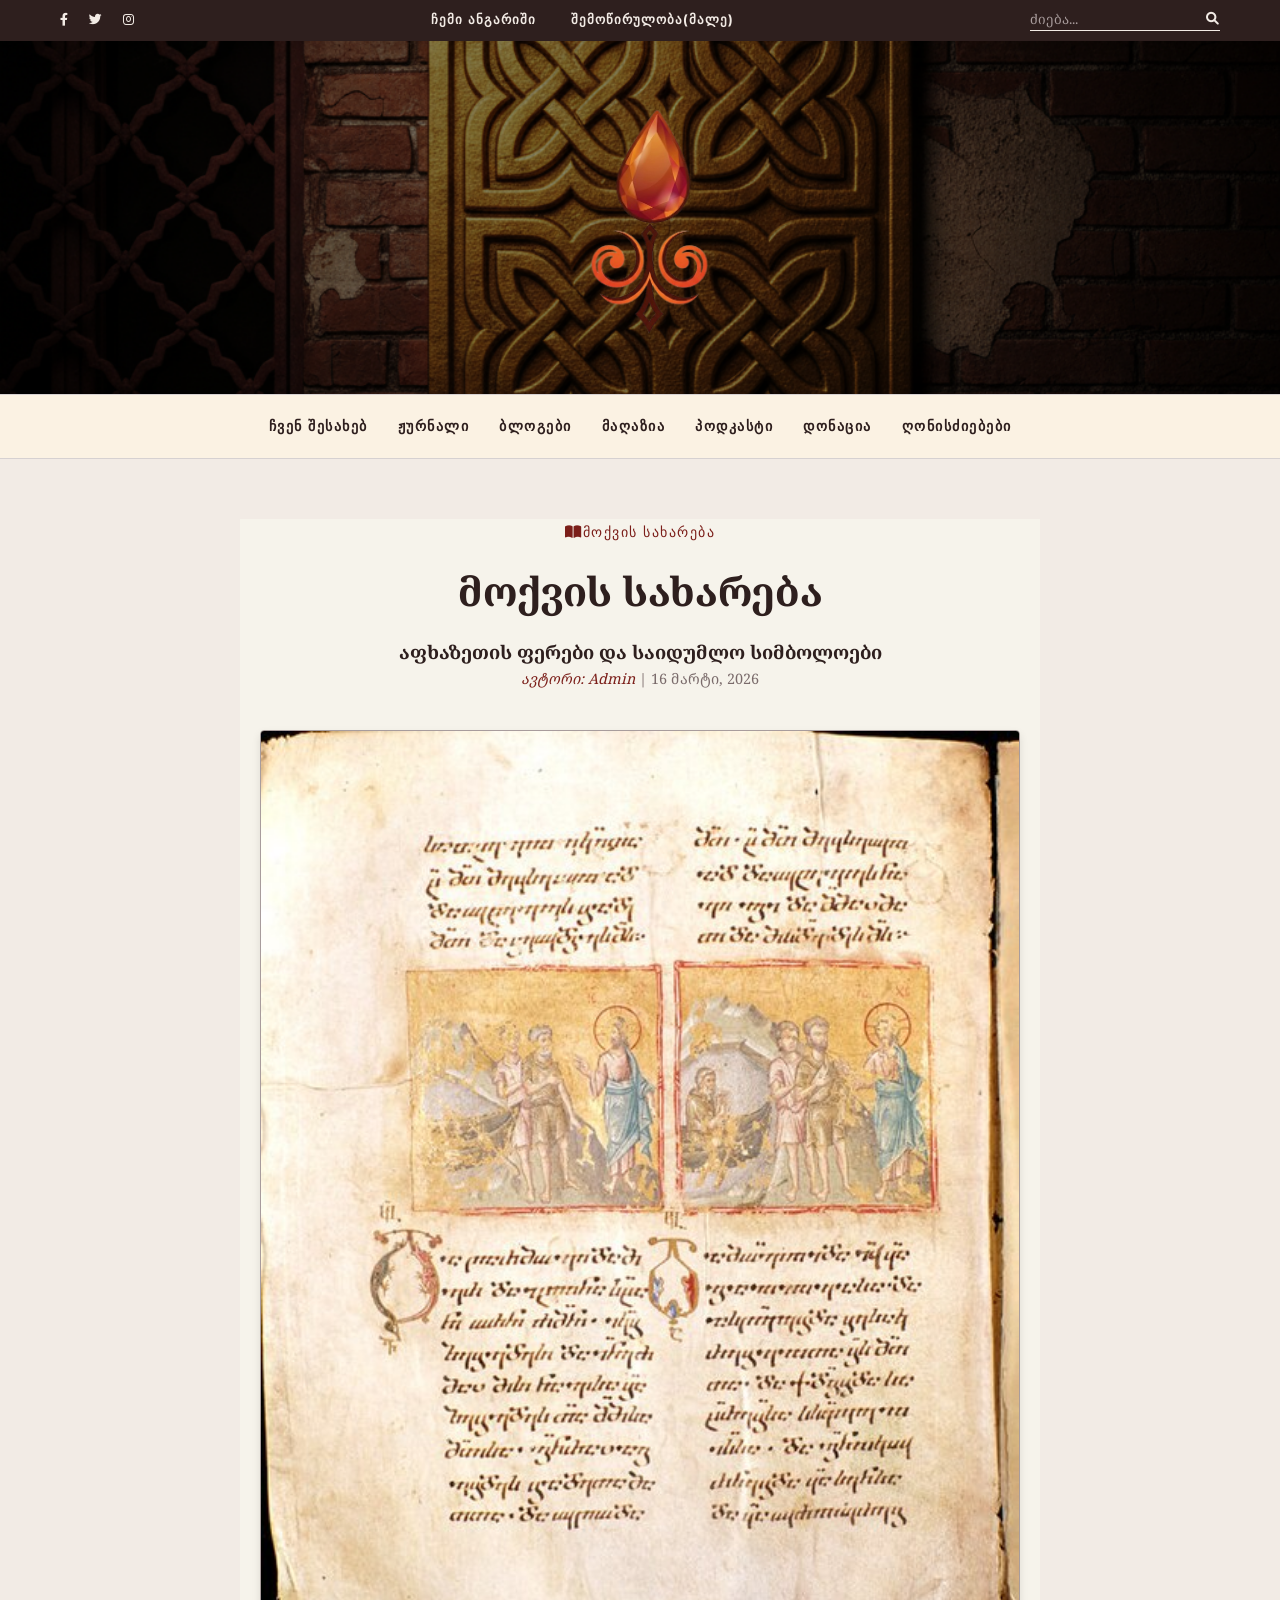
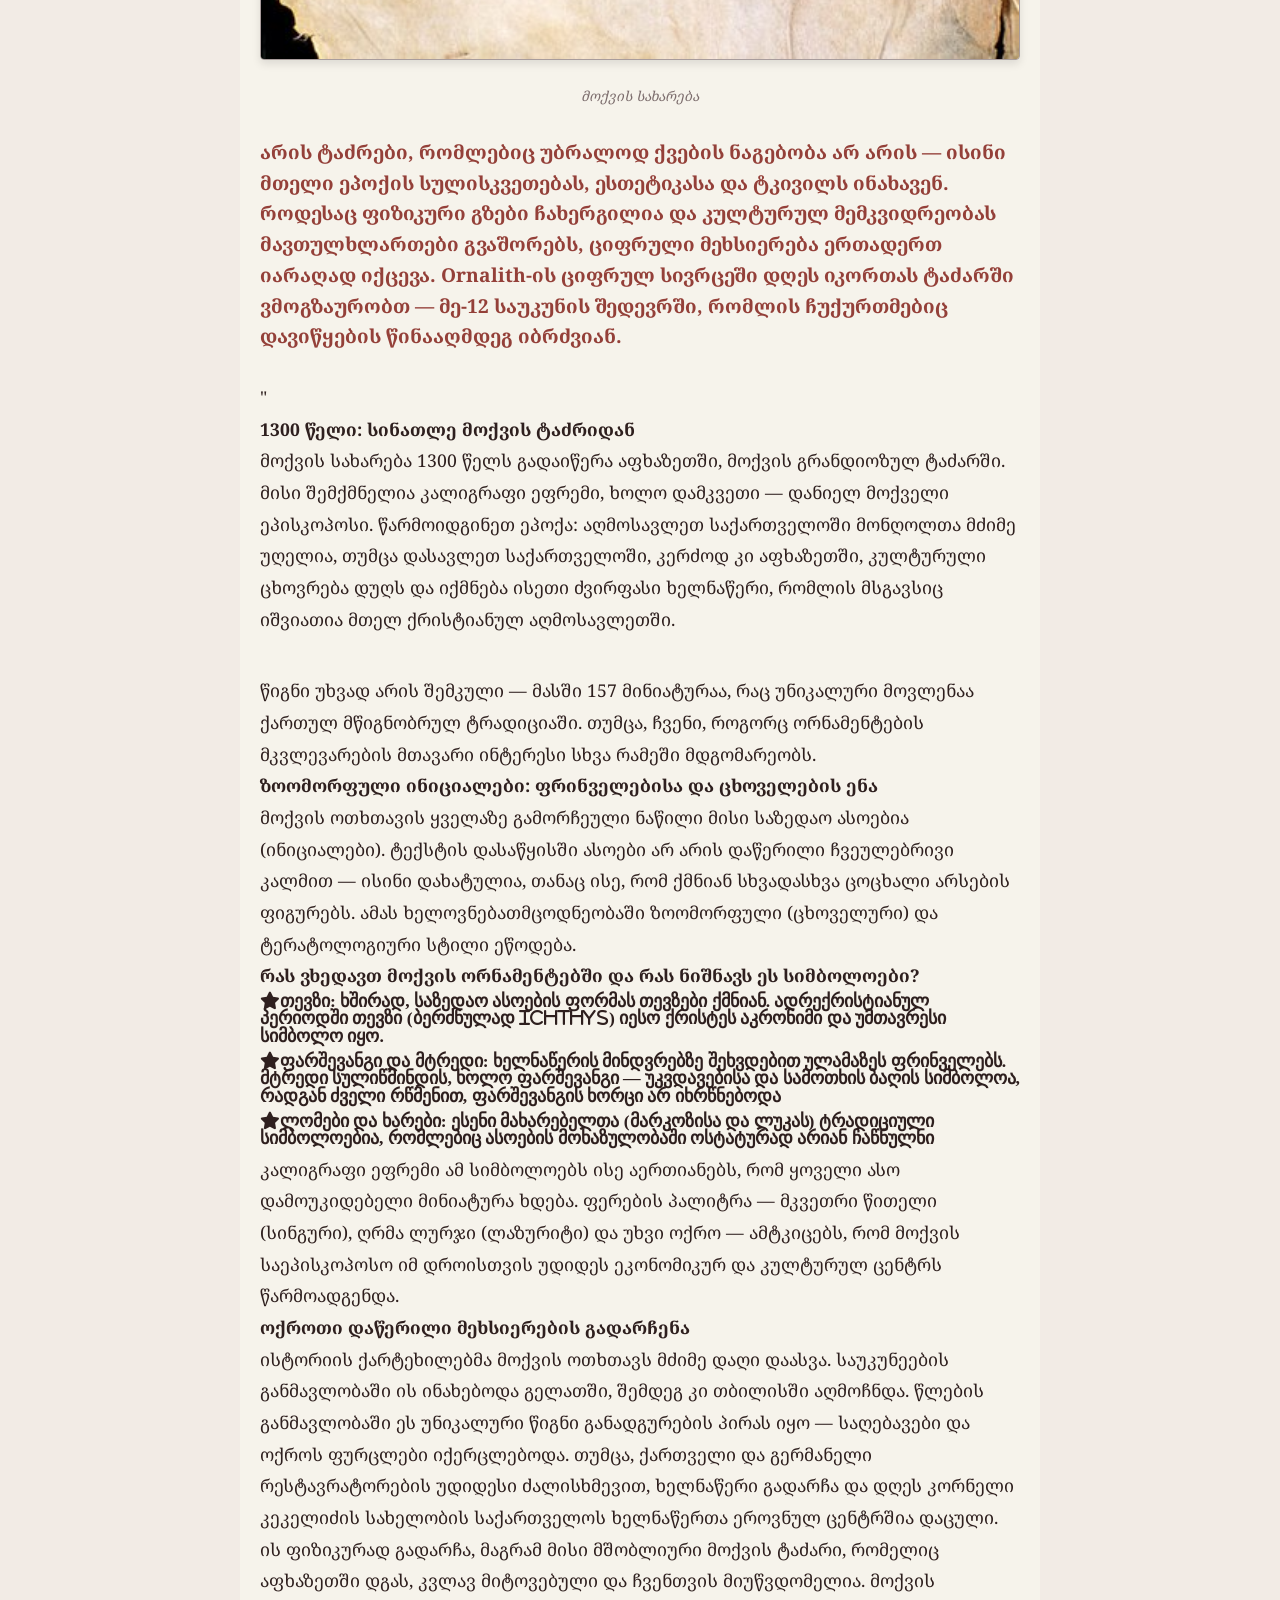
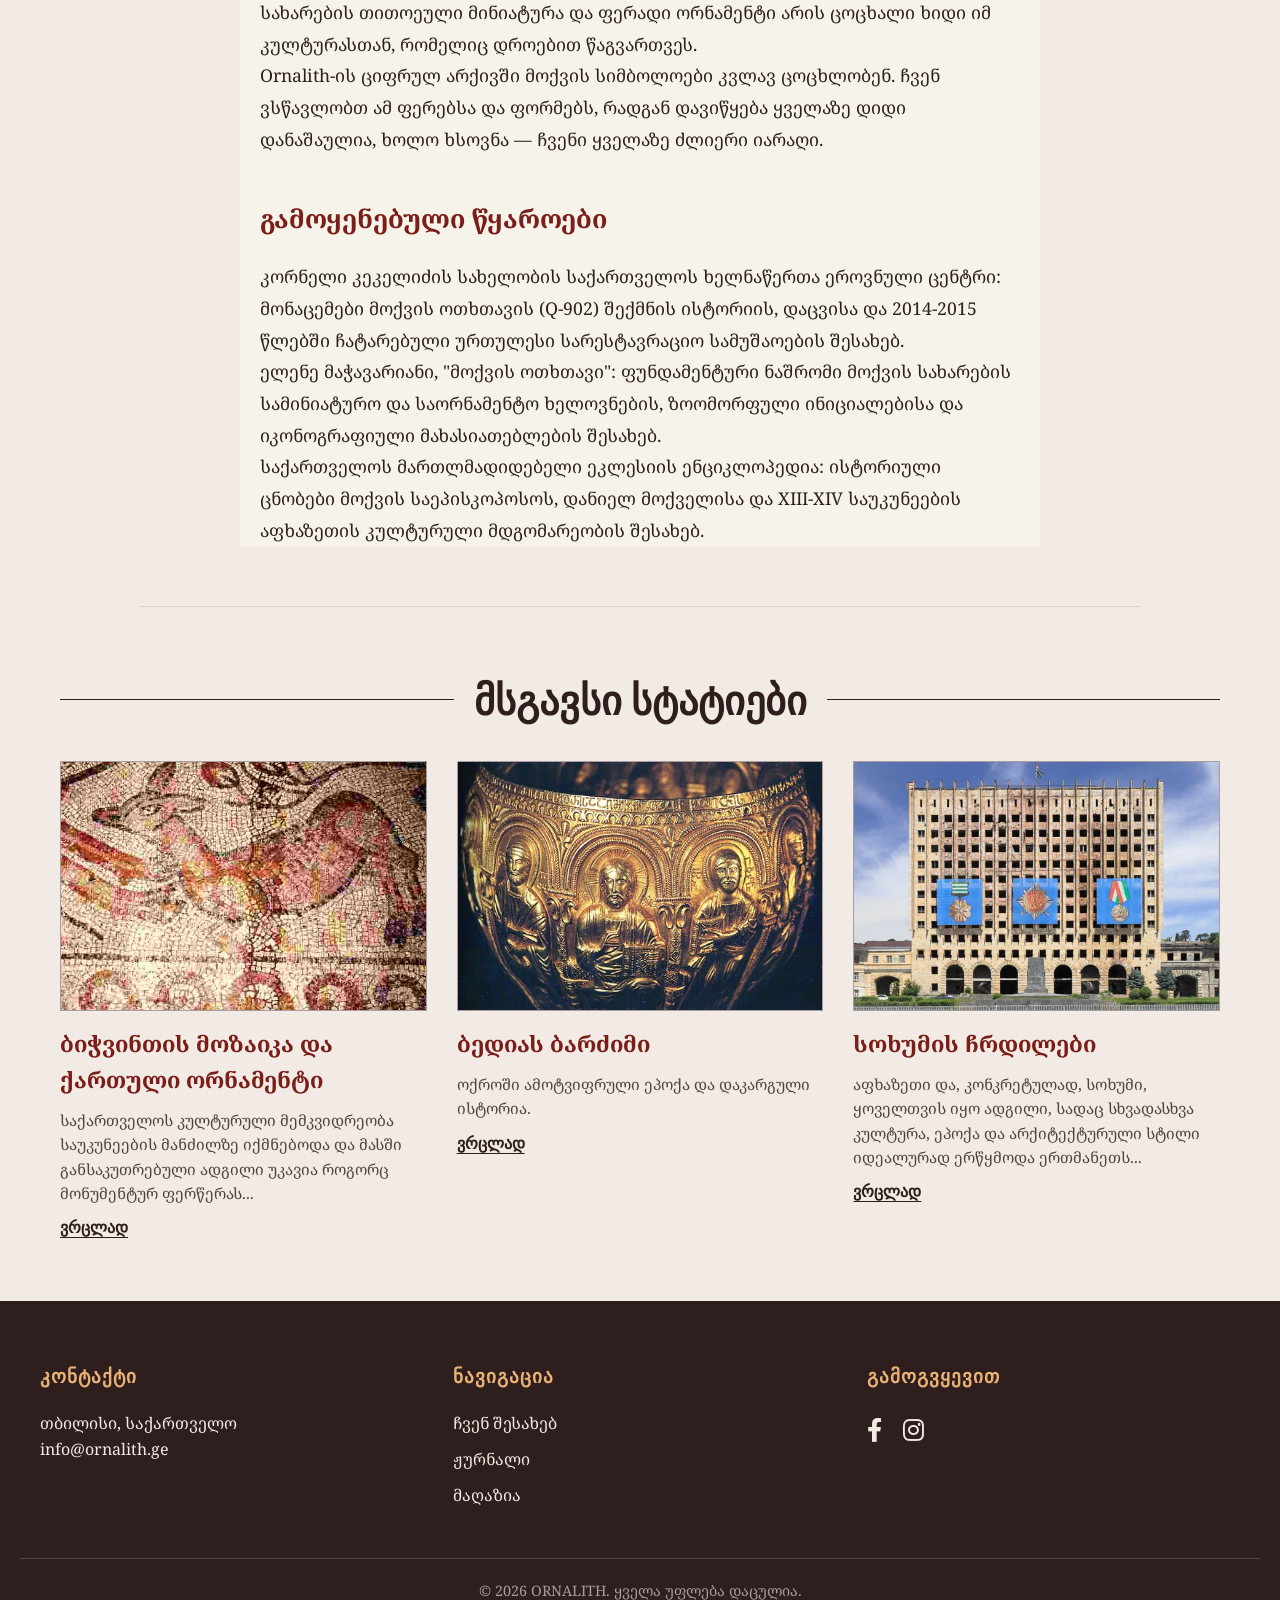
<file: mokviSaxareba.html>
<!doctype html>
<html lang="ka">
  <head>
    <meta charset="UTF-8" />
    <meta name="viewport" content="width=device-width, initial-scale=1.0" />
    <title>მოქვის სახარიბა | ORNALITH</title>
    <link
      rel="stylesheet"
      href="https://cdnjs.cloudflare.com/ajax/libs/font-awesome/6.0.0/css/all.min.css"
    />
    <link rel="stylesheet" href="./CSS/main_style.css" />
  </head>
  <body>
    <div class="top-bar">
      <div class="container">
        <div class="social-icons">
          <i
            class="fab fa-facebook-f"
            style="margin-right: 15px; cursor: pointer"
          ></i>
          <i
            class="fab fa-twitter"
            style="margin-right: 15px; cursor: pointer"
          ></i>
          <i class="fab fa-instagram" style="cursor: pointer"></i>
        </div>
        <div class="top-bar-links">
          <a href="#">ჩემი ანგარიში</a>
          <a href="#">შემოწირულობა(მალე)</a>
        </div>
        <div class="search-box">
          <input type="text" placeholder="ძიება..." />
          <i class="fas fa-search"></i>
        </div>
      </div>
    </div>

    <header class="hero-section" style="padding: 30px 20px 20px">
      <a href="index.html"
        ><img
          src="./Assets/Logo.png"
          alt="Logo"
          class="main-logo-img"
          style="max-width: 200px"
      /></a>
    </header>

    <nav class="main-nav">
      <a href="index.html#about">ჩვენ შესახებ</a>
      <a href="index.html#magazine">ჟურნალი</a>
      <a href="index.html#blogs">ბლოგები</a>
      <a href="index.html#store">მაღაზია</a>
      <a href="index.html#podcast">პოდკასტი</a>
      <a href="index.html#donate">დონაცია</a>
      <a href="index.html#events">ღონისძიებები</a>
    </nav>

    <main>
      <div class="single-article-container">
        <article class="full-article">
          <header class="article-header">
            <span class="category-tag"
              ><i class="fas fa-book-open"></i>მოქვის სახარება</span
            >
            <h1 class="article-title">მოქვის სახარება</h1>
            <h3>აფხაზეთის ფერები და საიდუმლო სიმბოლოები</h3>
            <div class="article-meta">
              <span class="author">ავტორი: Admin</span> |
              <span class="date">16 მარტი, 2026</span>
            </div>
          </header>

          <div class="article-main-image">
            <img src="./Assets/Mokvi_Bible1.jpg" alt="იკორთას ჩუქურთმები" />
            <span class="image-caption">მოქვის სახარება</span>
          </div>

          <div class="article-body">
            <p class="lead-paragraph">
              არის ტაძრები, რომლებიც უბრალოდ ქვების ნაგებობა არ არის — ისინი
              მთელი ეპოქის სულისკვეთებას, ესთეტიკასა და ტკივილს ინახავენ.
              როდესაც ფიზიკური გზები ჩახერგილია და კულტურულ მემკვიდრეობას
              მავთულხლართები გვაშორებს, ციფრული მეხსიერება ერთადერთ იარაღად
              იქცევა. Ornalith-ის ციფრულ სივრცეში დღეს იკორთას ტაძარში
              ვმოგზაურობთ — მე-12 საუკუნის შედევრში, რომლის ჩუქურთმებიც
              დავიწყების წინააღმდეგ იბრძვიან.
            </p>
            "
      
            <h4>1300 წელი: სინათლე მოქვის ტაძრიდან</h4>

            <p>
              მოქვის სახარება 1300 წელს გადაიწერა აფხაზეთში, მოქვის გრანდიოზულ
              ტაძარში. მისი შემქმნელია კალიგრაფი ეფრემი, ხოლო დამკვეთი — დანიელ
              მოქველი ეპისკოპოსი. წარმოიდგინეთ ეპოქა: აღმოსავლეთ საქართველოში
              მონღოლთა მძიმე უღელია, თუმცა დასავლეთ საქართველოში, კერძოდ კი
              აფხაზეთში, კულტურული ცხოვრება დუღს და იქმნება ისეთი ძვირფასი
              ხელნაწერი, რომლის მსგავსიც იშვიათია მთელ ქრისტიანულ აღმოსავლეთში.
            </p>
            <h3></h3>
            <p>
              წიგნი უხვად არის შემკული — მასში 157 მინიატურაა, რაც უნიკალური
              მოვლენაა ქართულ მწიგნობრულ ტრადიციაში. თუმცა, ჩვენი, როგორც
              ორნამენტების მკვლევარების მთავარი ინტერესი სხვა რამეში
              მდგომარეობს.
            </p>
            <h4>ზოომორფული ინიციალები: ფრინველებისა და ცხოველების ენა</h4>
            <p>
              მოქვის ოთხთავის ყველაზე გამორჩეული ნაწილი მისი საზედაო ასოებია
              (ინიციალები). ტექსტის დასაწყისში ასოები არ არის დაწერილი
              ჩვეულებრივი კალმით — ისინი დახატულია, თანაც ისე, რომ ქმნიან
              სხვადასხვა ცოცხალი არსების ფიგურებს. ამას ხელოვნებათმცოდნეობაში
              ზოომორფული (ცხოველური) და ტერატოლოგიური სტილი ეწოდება.
            </p>
            <h4>
              რას ვხედავთ მოქვის ორნამენტებში და რას ნიშნავს ეს სიმბოლოები?
            </h4>
            <i class="fas fa-star"
              >თევზი: ხშირად, საზედაო ასოების ფორმას თევზები ქმნიან.
              ადრექრისტიანულ პერიოდში თევზი (ბერძნულად Ichthys) იესო ქრისტეს
              აკრონიმი და უმთავრესი სიმბოლო იყო.</i
            >
            <i class="fas fa-star"
              >ფარშევანგი და მტრედი: ხელნაწერის მინდვრებზე შეხვდებით ულამაზეს
              ფრინველებს. მტრედი სულიწმინდის, ხოლო ფარშევანგი — უკვდავებისა და
              სამოთხის ბაღის სიმბოლოა, რადგან ძველი რწმენით, ფარშევანგის ხორცი
              არ იხრწნებოდა
            </i>
            <i class="fas fa-star"
              >ლომები და ხარები: ესენი მახარებელთა (მარკოზისა და ლუკას)
              ტრადიციული სიმბოლოებია, რომლებიც ასოების მოხაზულობაში ოსტატურად
              არიან ჩაწნულნი</i
            >
            <p>
              კალიგრაფი ეფრემი ამ სიმბოლოებს ისე აერთიანებს, რომ ყოველი ასო
              დამოუკიდებელი მინიატურა ხდება. ფერების პალიტრა — მკვეთრი წითელი
              (სინგური), ღრმა ლურჯი (ლაზურიტი) და უხვი ოქრო — ამტკიცებს, რომ
              მოქვის საეპისკოპოსო იმ დროისთვის უდიდეს ეკონომიკურ და კულტურულ
              ცენტრს წარმოადგენდა.
            </p>

            <h4>ოქროთი დაწერილი მეხსიერების გადარჩენა</h4>
            <p>
              ისტორიის ქარტეხილებმა მოქვის ოთხთავს მძიმე დაღი დაასვა.
              საუკუნეების განმავლობაში ის ინახებოდა გელათში, შემდეგ კი თბილისში
              აღმოჩნდა. წლების განმავლობაში ეს უნიკალური წიგნი განადგურების
              პირას იყო — საღებავები და ოქროს ფურცლები იქერცლებოდა. თუმცა,
              ქართველი და გერმანელი რესტავრატორების უდიდესი ძალისხმევით,
              ხელნაწერი გადარჩა და დღეს კორნელი კეკელიძის სახელობის საქართველოს
              ხელნაწერთა ეროვნულ ცენტრშია დაცული.
            </p>
            <h4></h4>
            <p>
              ის ფიზიკურად გადარჩა, მაგრამ მისი მშობლიური მოქვის ტაძარი, რომელიც
              აფხაზეთში დგას, კვლავ მიტოვებული და ჩვენთვის მიუწვდომელია. მოქვის
              სახარების თითოეული მინიატურა და ფერადი ორნამენტი არის ცოცხალი ხიდი
              იმ კულტურასთან, რომელიც დროებით წაგვართვეს.
            </p>
            <h1></h1>
            <p>
              Ornalith-ის ციფრულ არქივში მოქვის სიმბოლოები კვლავ ცოცხლობენ. ჩვენ
              ვსწავლობთ ამ ფერებსა და ფორმებს, რადგან დავიწყება ყველაზე დიდი
              დანაშაულია, ხოლო ხსოვნა — ჩვენი ყველაზე ძლიერი იარაღი.
            </p>
            <h1></h1>
            <h3>გამოყენებული წყაროები</h3>
            <p>
              კორნელი კეკელიძის სახელობის საქართველოს ხელნაწერთა ეროვნული
              ცენტრი: მონაცემები მოქვის ოთხთავის (Q-902) შექმნის ისტორიის,
              დაცვისა და 2014-2015 წლებში ჩატარებული ურთულესი სარესტავრაციო
              სამუშაოების შესახებ.
            </p>
            <p>
              ელენე მაჭავარიანი, "მოქვის ოთხთავი": ფუნდამენტური ნაშრომი მოქვის
              სახარების სამინიატურო და საორნამენტო ხელოვნების, ზოომორფული
              ინიციალებისა და იკონოგრაფიული მახასიათებლების შესახებ.
            </p>
            <p>
              საქართველოს მართლმადიდებელი ეკლესიის ენციკლოპედია: ისტორიული
              ცნობები მოქვის საეპისკოპოსოს, დანიელ მოქველისა და XIII-XIV
              საუკუნეების აფხაზეთის კულტურული მდგომარეობის შესახებ.
            </p>
          </div>
        </article>
      </div>

      <hr class="section-divider" />

      <div class="container">
        <div class="section-header">
          <h2>მსგავსი სტატიები</h2>
        </div>
        <div class="blog-grid">
          <div class="blog-card">
            <img src="./Assets/biwvinta2.jpg" alt="Blog" />
            <h4>ბიჭვინთის მოზაიკა და ქართული ორნამენტი</h4>
            <p>
              საქართველოს კულტურული მემკვიდრეობა საუკუნეების მანძილზე იქმნებოდა
              და მასში განსაკუთრებული ადგილი უკავია როგორც მონუმენტურ
              ფერწერას...
            </p>
            <a href="BichvintisMozaika.html" class="read-more">ვრცლად</a>
          </div>
          <div class="blog-card">
            <img src="./Assets/Bedias_Barzimi.jpg" alt="Blog" />
            <h4>ბედიას ბარძიმი</h4>
            <p>ოქროში ამოტვიფრული ეპოქა და დაკარგული ისტორია.</p>
            <a href="./BediasBardzimi.html" class="read-more">ვრცლად</a>
          </div>
          <div class="blog-card">
            <img
              src="./Assets/mitovebuliSaministrosShenobaSokhumi.webp"
              alt="Blog"
            />
            <h4>სოხუმის ჩრდილები</h4>
            <p>
              აფხაზეთი და, კონკრეტულად, სოხუმი, ყოველთვის იყო ადგილი, სადაც
              სხვადასხვა კულტურა, ეპოქა და არქიტექტურული სტილი იდეალურად
              ერწყმოდა ერთმანეთს...
            </p>
            <a href="./sokhumisChrdilebi.html" class="read-more">ვრცლად</a>
          </div>
        </div>
      </div>
    </main>

    <footer class="site-footer">
      <div class="footer-grid">
        <div class="footer-col">
          <h4>კონტაქტი</h4>
          <p>თბილისი, საქართველო</p>
          <p>info@ornalith.ge</p>
        </div>
        <div class="footer-col">
          <h4>ნავიგაცია</h4>
          <ul>
            <li><a href="index.html#about">ჩვენ შესახებ</a></li>
            <li><a href="index.html#magazine">ჟურნალი</a></li>
            <li><a href="index.html#store">მაღაზია</a></li>
          </ul>
        </div>
        <div class="footer-col">
          <h4>გამოგვყევით</h4>
          <div class="social-icons" style="font-size: 1.5rem; margin-top: 10px">
            <i
              class="fab fa-facebook-f"
              style="margin-right: 15px; cursor: pointer"
            ></i>
            <i class="fab fa-instagram" style="cursor: pointer"></i>
          </div>
        </div>
      </div>
      <div class="footer-bottom">
        <p>&copy; 2026 ORNALITH. ყველა უფლება დაცულია.</p>
      </div>
    </footer>
  </body>
</html>
</file>
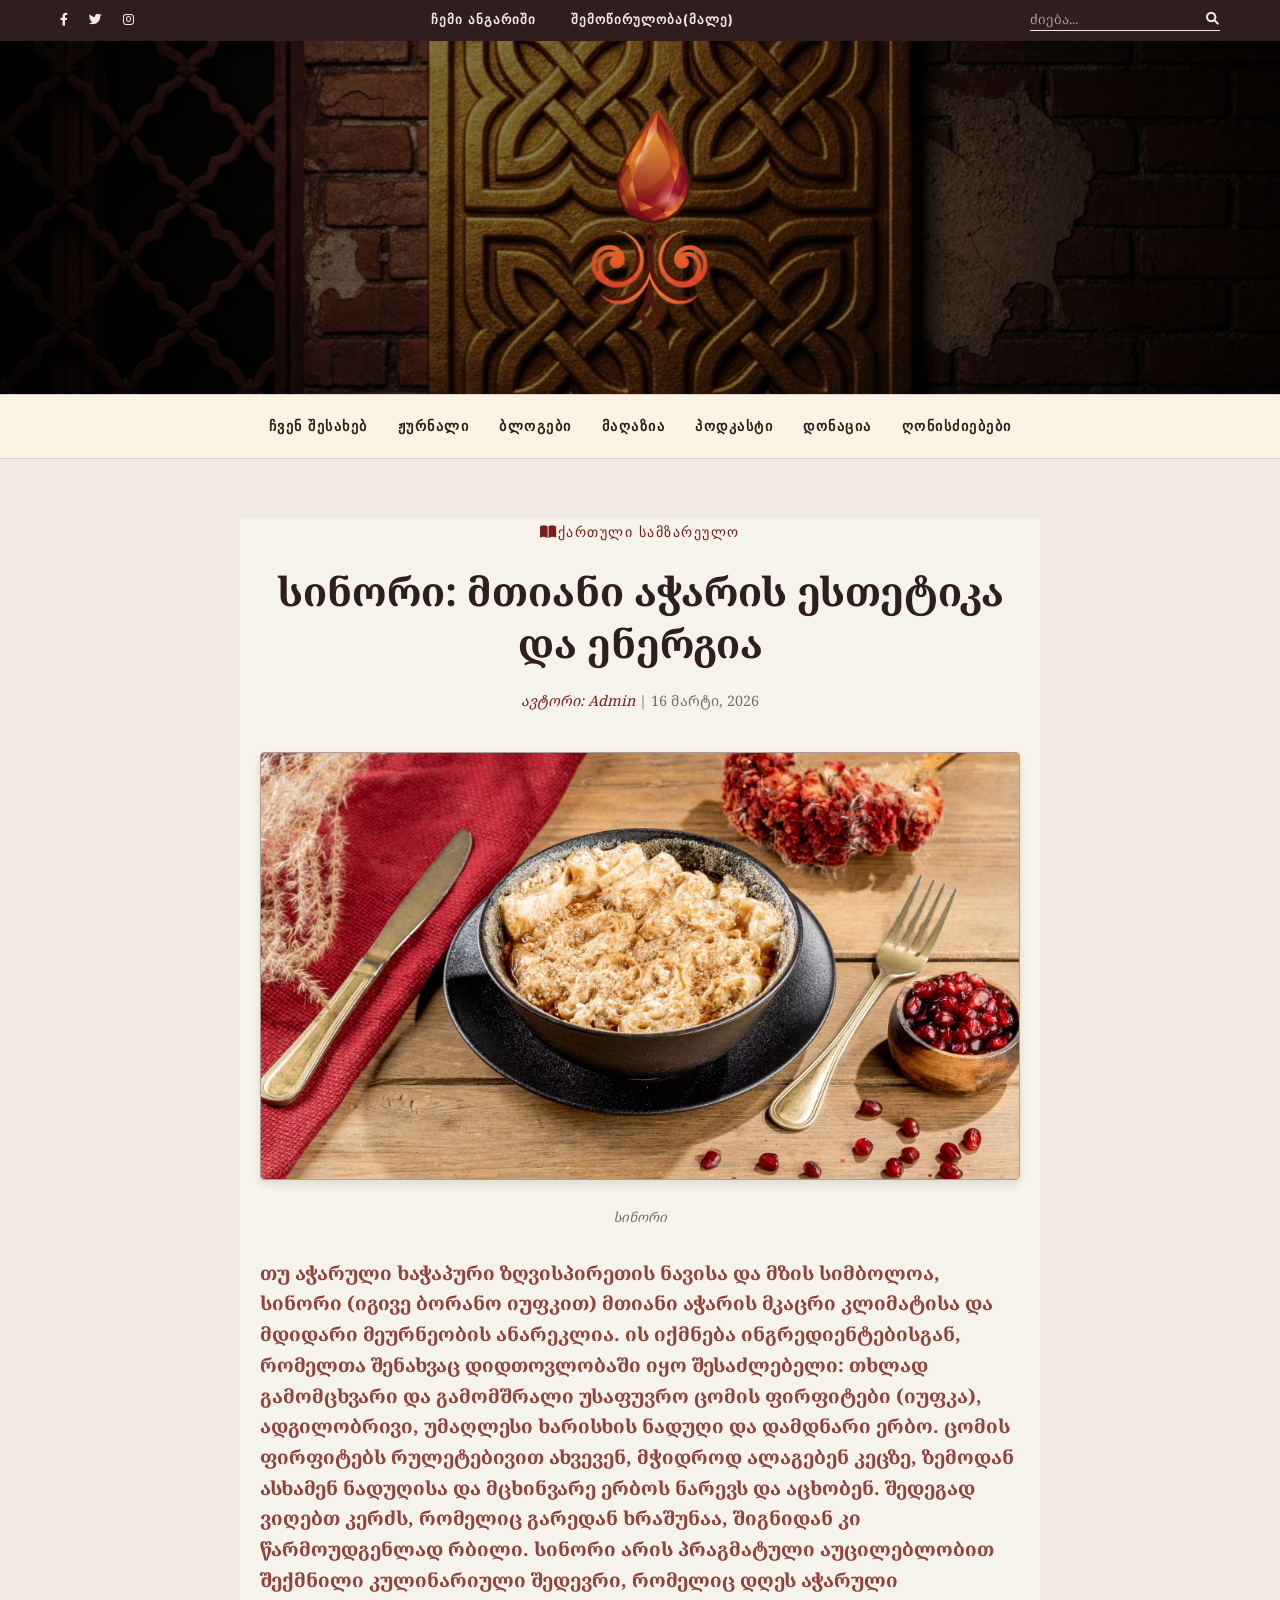
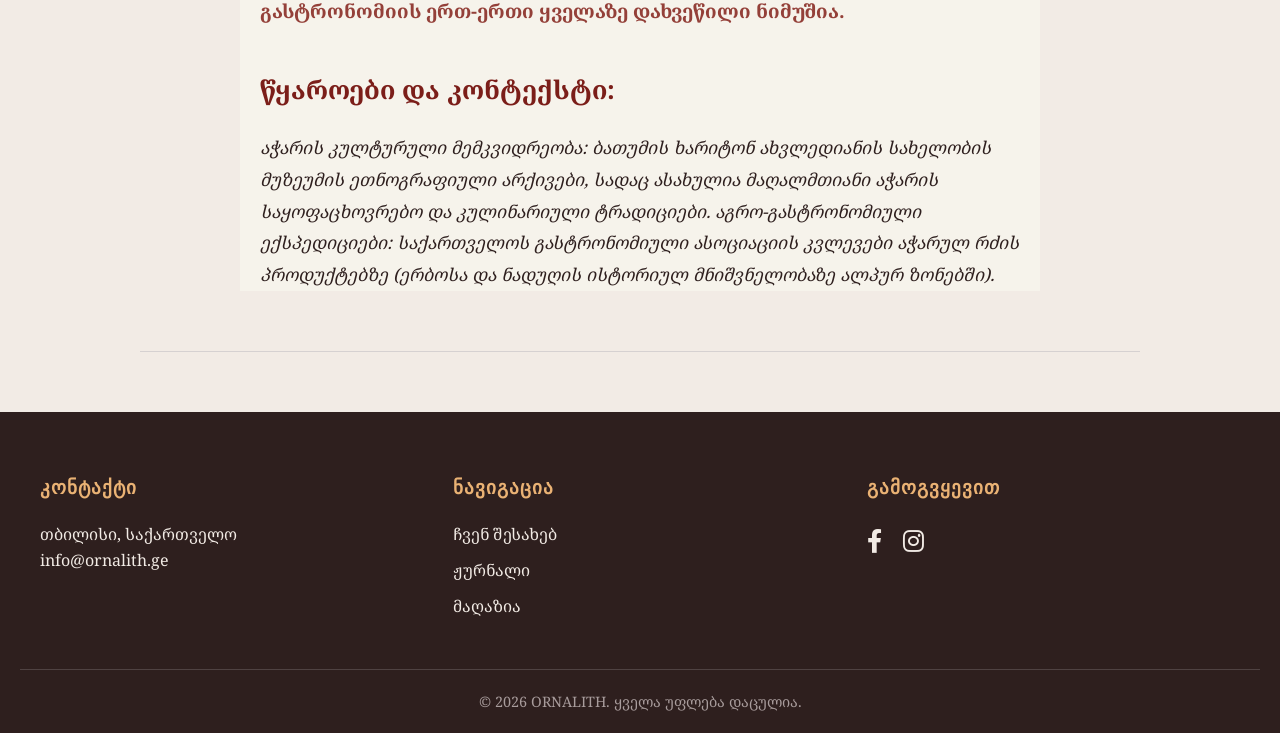
<file: sinori.html>
<!doctype html>
<html lang="ka">
  <head>
    <meta charset="UTF-8" />
    <meta name="viewport" content="width=device-width, initial-scale=1.0" />
    <title>სინორი | ORNALITH</title>
    <link
      rel="stylesheet"
      href="https://cdnjs.cloudflare.com/ajax/libs/font-awesome/6.0.0/css/all.min.css"
    />
    <link rel="stylesheet" href="./CSS/main_style.css" />
  </head>
  <body>
    <div class="top-bar">
      <div class="container">
        <div class="social-icons">
          <i
            class="fab fa-facebook-f"
            style="margin-right: 15px; cursor: pointer"
          ></i>
          <i
            class="fab fa-twitter"
            style="margin-right: 15px; cursor: pointer"
          ></i>
          <i class="fab fa-instagram" style="cursor: pointer"></i>
        </div>
        <div class="top-bar-links">
          <a href="#">ჩემი ანგარიში</a>
          <a href="#">შემოწირულობა(მალე)</a>
        </div>
        <div class="search-box">
          <input type="text" placeholder="ძიება..." />
          <i class="fas fa-search"></i>
        </div>
      </div>
    </div>

    <header class="hero-section" style="padding: 30px 20px 20px">
      <a href="index.html"
        ><img
          src="./Assets/Logo.png"
          alt="Logo"
          class="main-logo-img"
          style="max-width: 200px"
      /></a>
    </header>

    <nav class="main-nav">
      <a href="index.html#about">ჩვენ შესახებ</a>
      <a href="index.html#magazine">ჟურნალი</a>
      <a href="index.html#blogs">ბლოგები</a>
      <a href="index.html#store">მაღაზია</a>
      <a href="index.html#podcast">პოდკასტი</a>
      <a href="index.html#donate">დონაცია</a>
      <a href="index.html#events">ღონისძიებები</a>
    </nav>

    <main>
      <div class="single-article-container">
        <article class="full-article">
          <header class="article-header">
            <span class="category-tag"
              ><i class="fas fa-book-open"></i>ქართული სამზარეულო</span
            >
            <h1 class="article-title">
               სინორი: მთიანი აჭარის ესთეტიკა და ენერგია

            </h1>
            <div class="article-meta">
              <span class="author">ავტორი: Admin</span> |
              <span class="date">16 მარტი, 2026</span>
            </div>
          </header>

          <div class="article-main-image">
            <img src="./Assets/sinori.webp" alt="სინორი" />
            <span class="image-caption">სინორი</span>
          </div>

          <div class="article-body">
            <p class="lead-paragraph">
              თუ აჭარული ხაჭაპური ზღვისპირეთის ნავისა და მზის სიმბოლოა, სინორი (იგივე ბორანო იუფკით) მთიანი აჭარის მკაცრი კლიმატისა და მდიდარი მეურნეობის ანარეკლია. ის იქმნება ინგრედიენტებისგან, რომელთა შენახვაც დიდთოვლობაში იყო შესაძლებელი: თხლად გამომცხვარი და გამომშრალი უსაფუვრო ცომის ფირფიტები (იუფკა), ადგილობრივი, უმაღლესი ხარისხის ნადუღი და დამდნარი ერბო. ცომის ფირფიტებს რულეტებივით ახვევენ, მჭიდროდ ალაგებენ კეცზე, ზემოდან ასხამენ ნადუღისა და მცხინვარე ერბოს ნარევს და აცხობენ. შედეგად ვიღებთ კერძს, რომელიც გარედან ხრაშუნაა, შიგნიდან კი წარმოუდგენლად რბილი. სინორი არის პრაგმატული აუცილებლობით შექმნილი კულინარიული შედევრი, რომელიც დღეს აჭარული გასტრონომიის ერთ-ერთი ყველაზე დახვეწილი ნიმუშია.

            </p>  
            <h3>წყაროები და კონტექსტი:</h3>
            <i>აჭარის კულტურული მემკვიდრეობა: ბათუმის ხარიტონ ახვლედიანის სახელობის მუზეუმის ეთნოგრაფიული არქივები, სადაც ასახულია მაღალმთიანი აჭარის საყოფაცხოვრებო და კულინარიული ტრადიციები.
</i>
            <i>აგრო-გასტრონომიული ექსპედიციები: საქართველოს გასტრონომიული ასოციაციის კვლევები აჭარულ რძის პროდუქტებზე (ერბოსა და ნადუღის ისტორიულ მნიშვნელობაზე ალპურ ზონებში).

</i>
          </div>
        </article>
      </div>

      <hr class="section-divider" />
      </div>
    </main>

    <footer class="site-footer">
      <div class="footer-grid">
        <div class="footer-col">
          <h4>კონტაქტი</h4>
          <p>თბილისი, საქართველო</p>
          <p>info@ornalith.ge</p>
        </div>
        <div class="footer-col">
          <h4>ნავიგაცია</h4>
          <ul>
            <li><a href="index.html#about">ჩვენ შესახებ</a></li>
            <li><a href="index.html#magazine">ჟურნალი</a></li>
            <li><a href="index.html#store">მაღაზია</a></li>
          </ul>
        </div>
        <div class="footer-col">
          <h4>გამოგვყევით</h4>
          <div class="social-icons" style="font-size: 1.5rem; margin-top: 10px">
            <i
              class="fab fa-facebook-f"
              style="margin-right: 15px; cursor: pointer"
            ></i>
            <i class="fab fa-instagram" style="cursor: pointer"></i>
          </div>
        </div>
      </div>
      <div class="footer-bottom">
        <p>&copy; 2026 ORNALITH. ყველა უფლება დაცულია.</p>
      </div>
    </footer>
  </body>
</html>
</file>
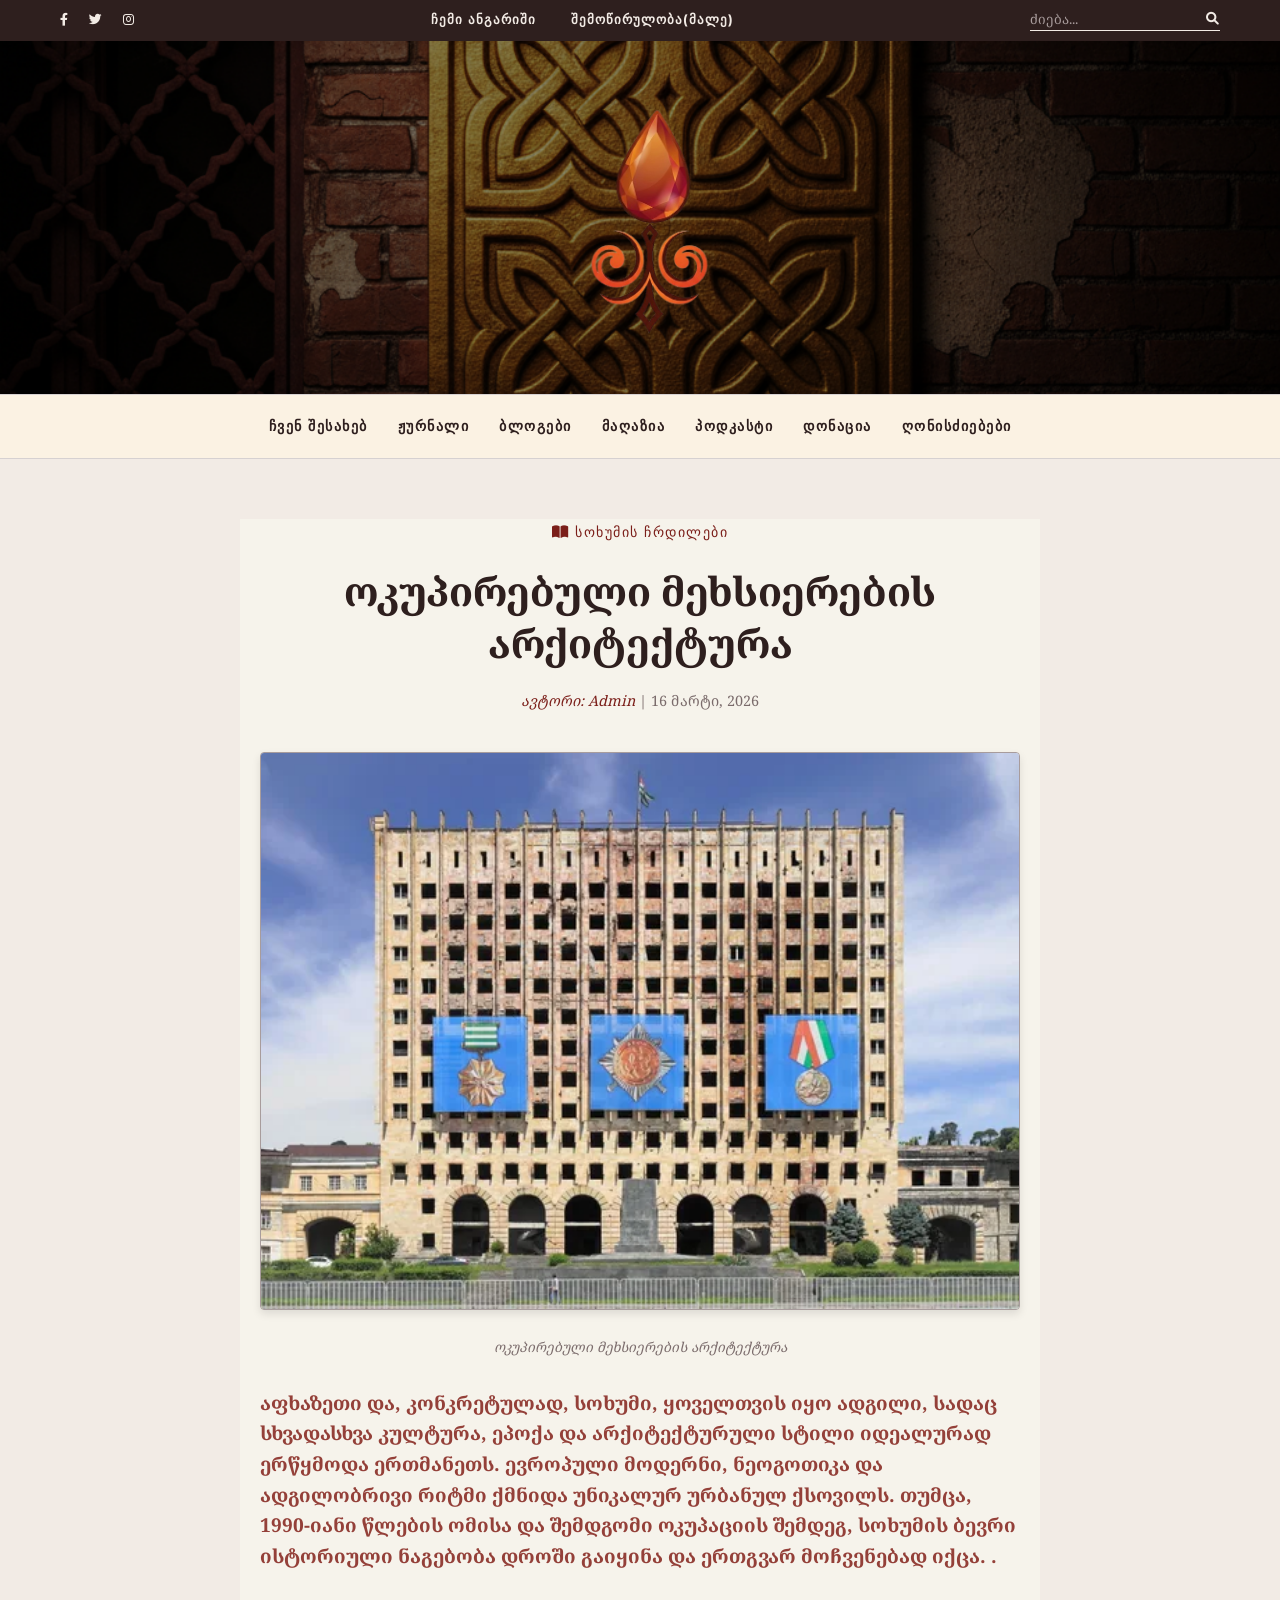
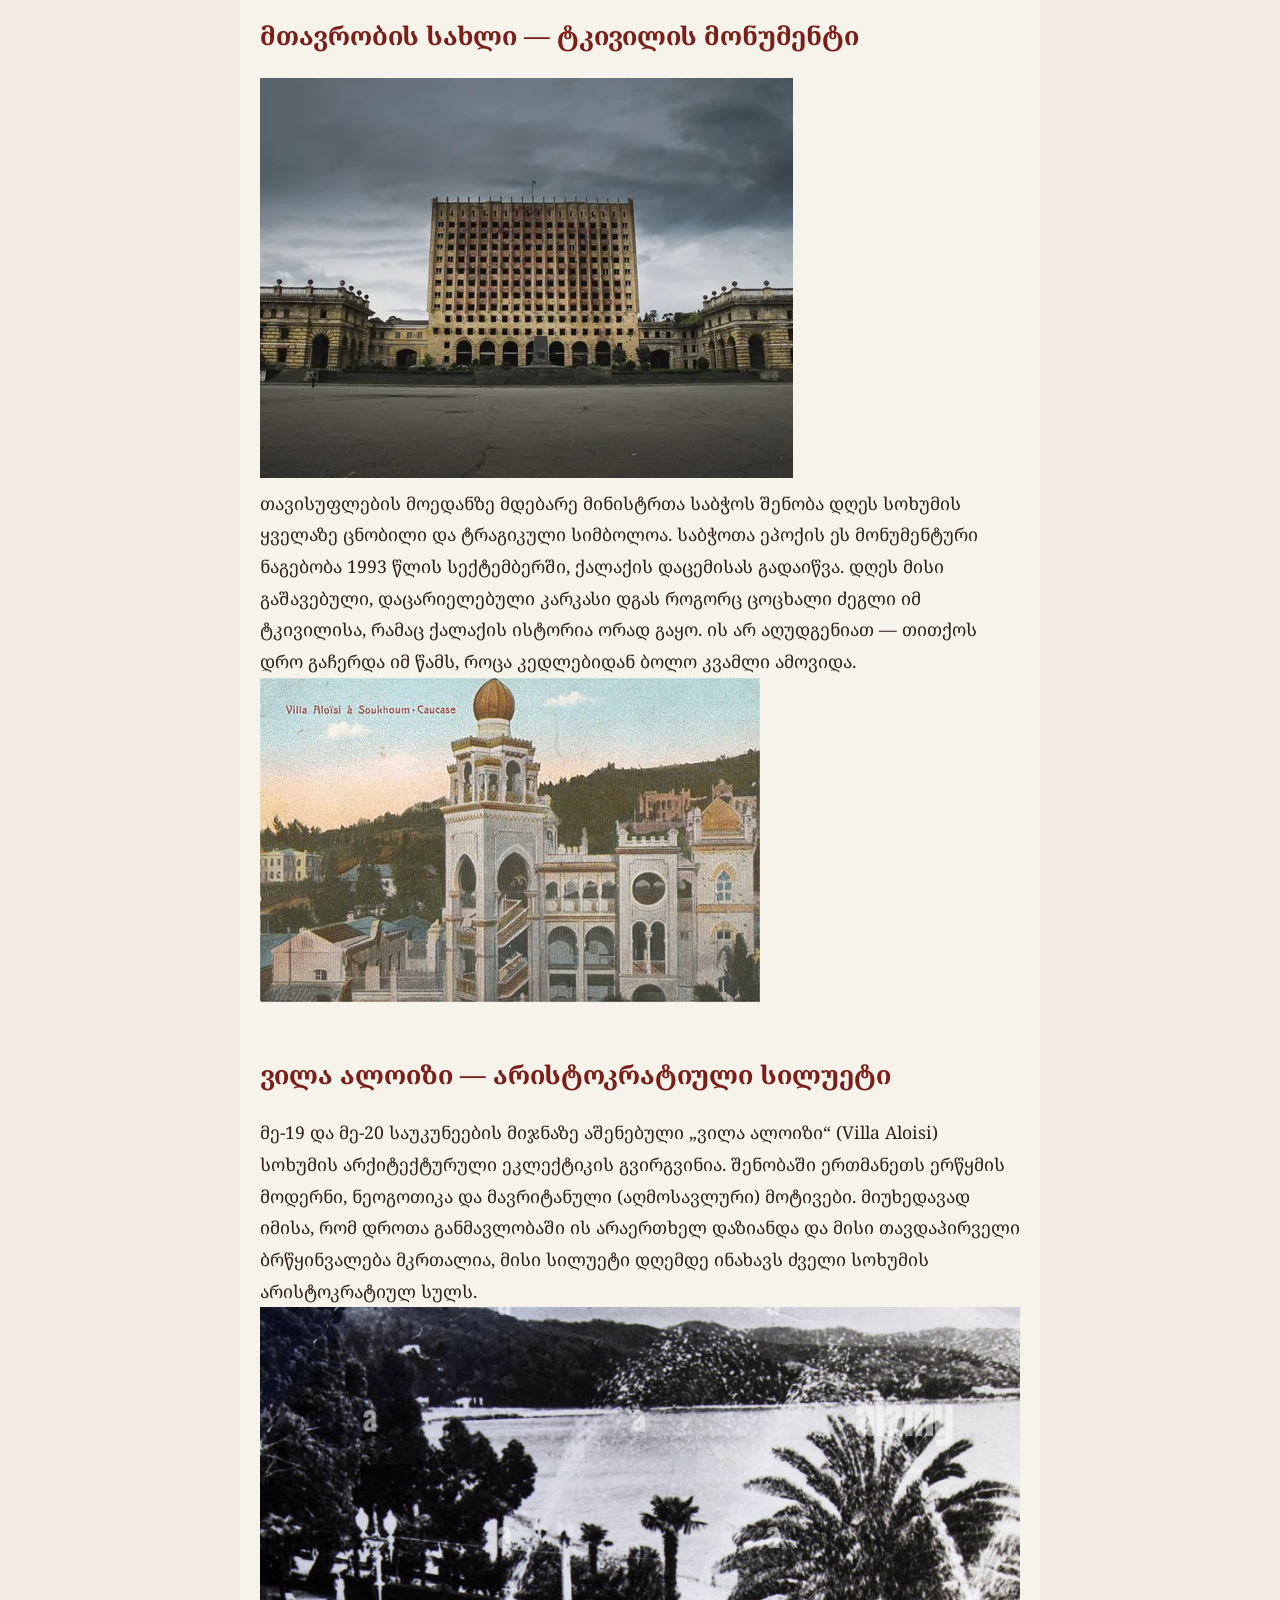
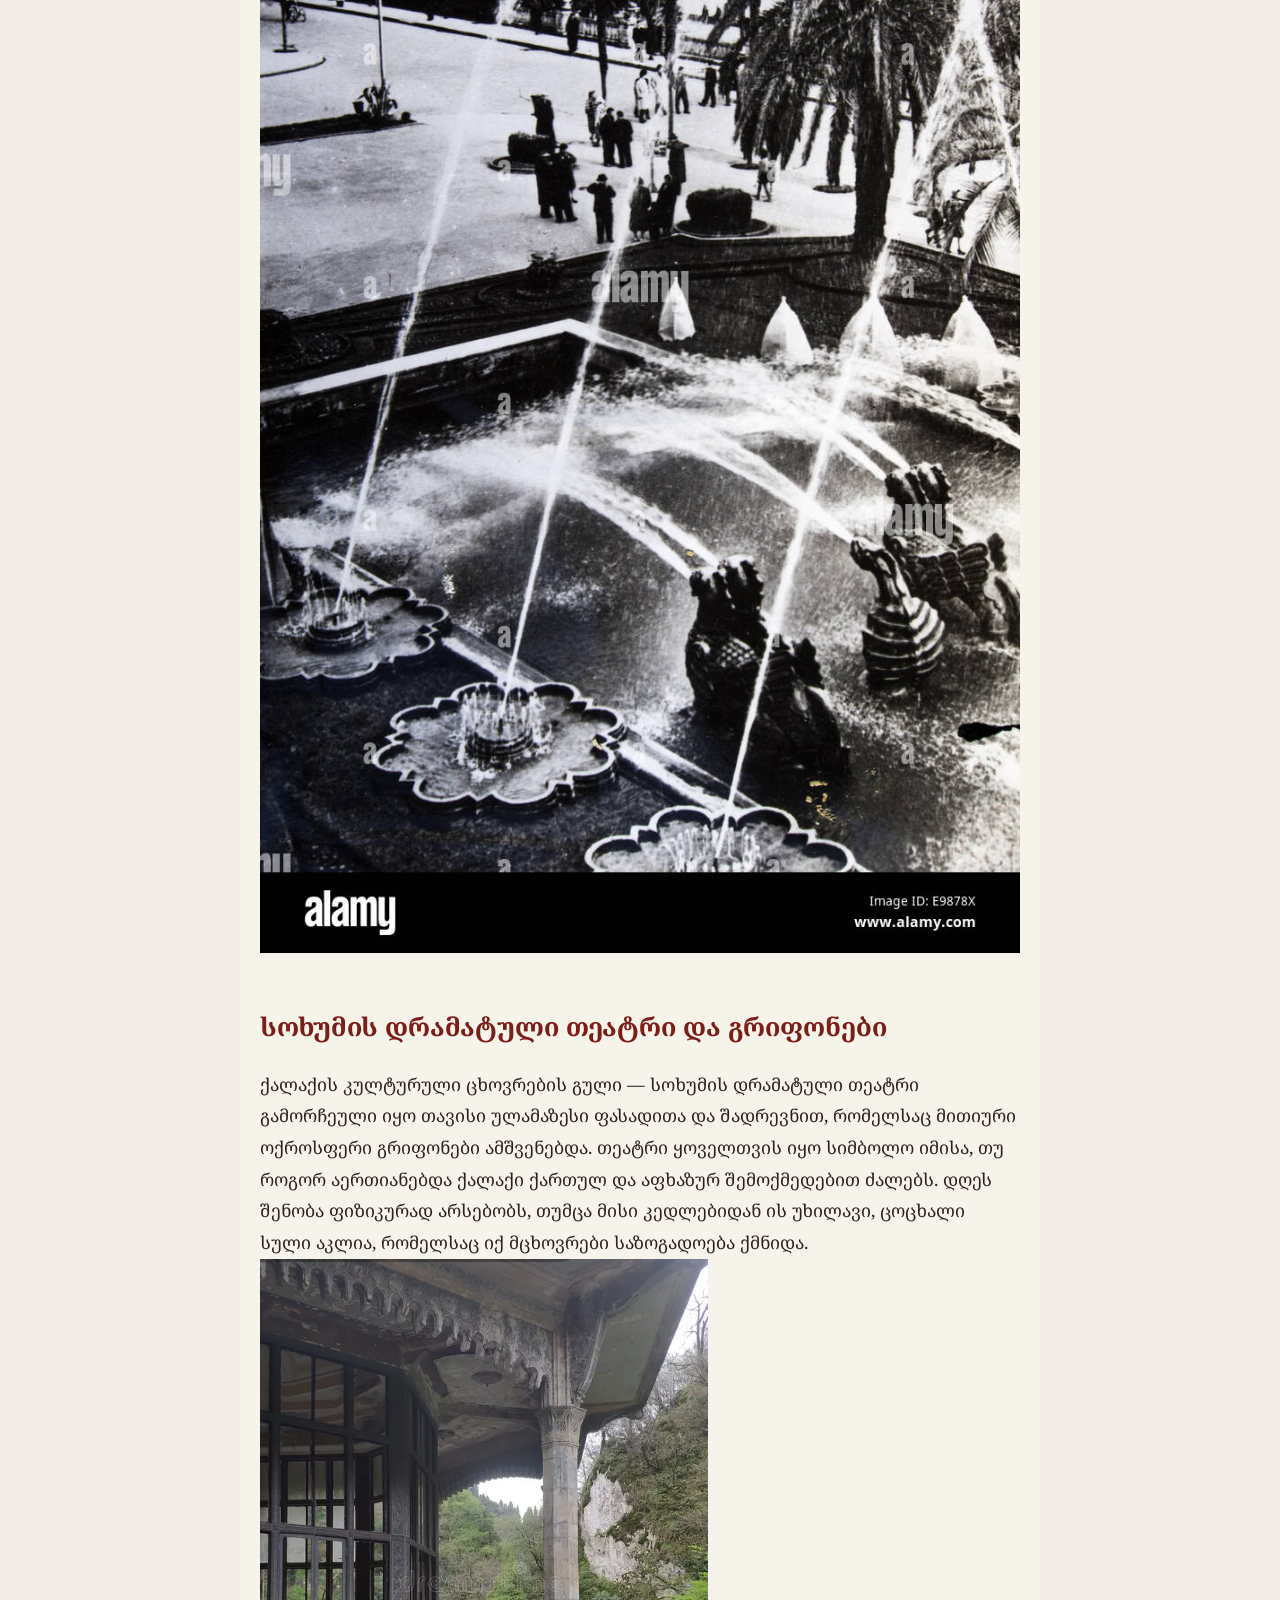
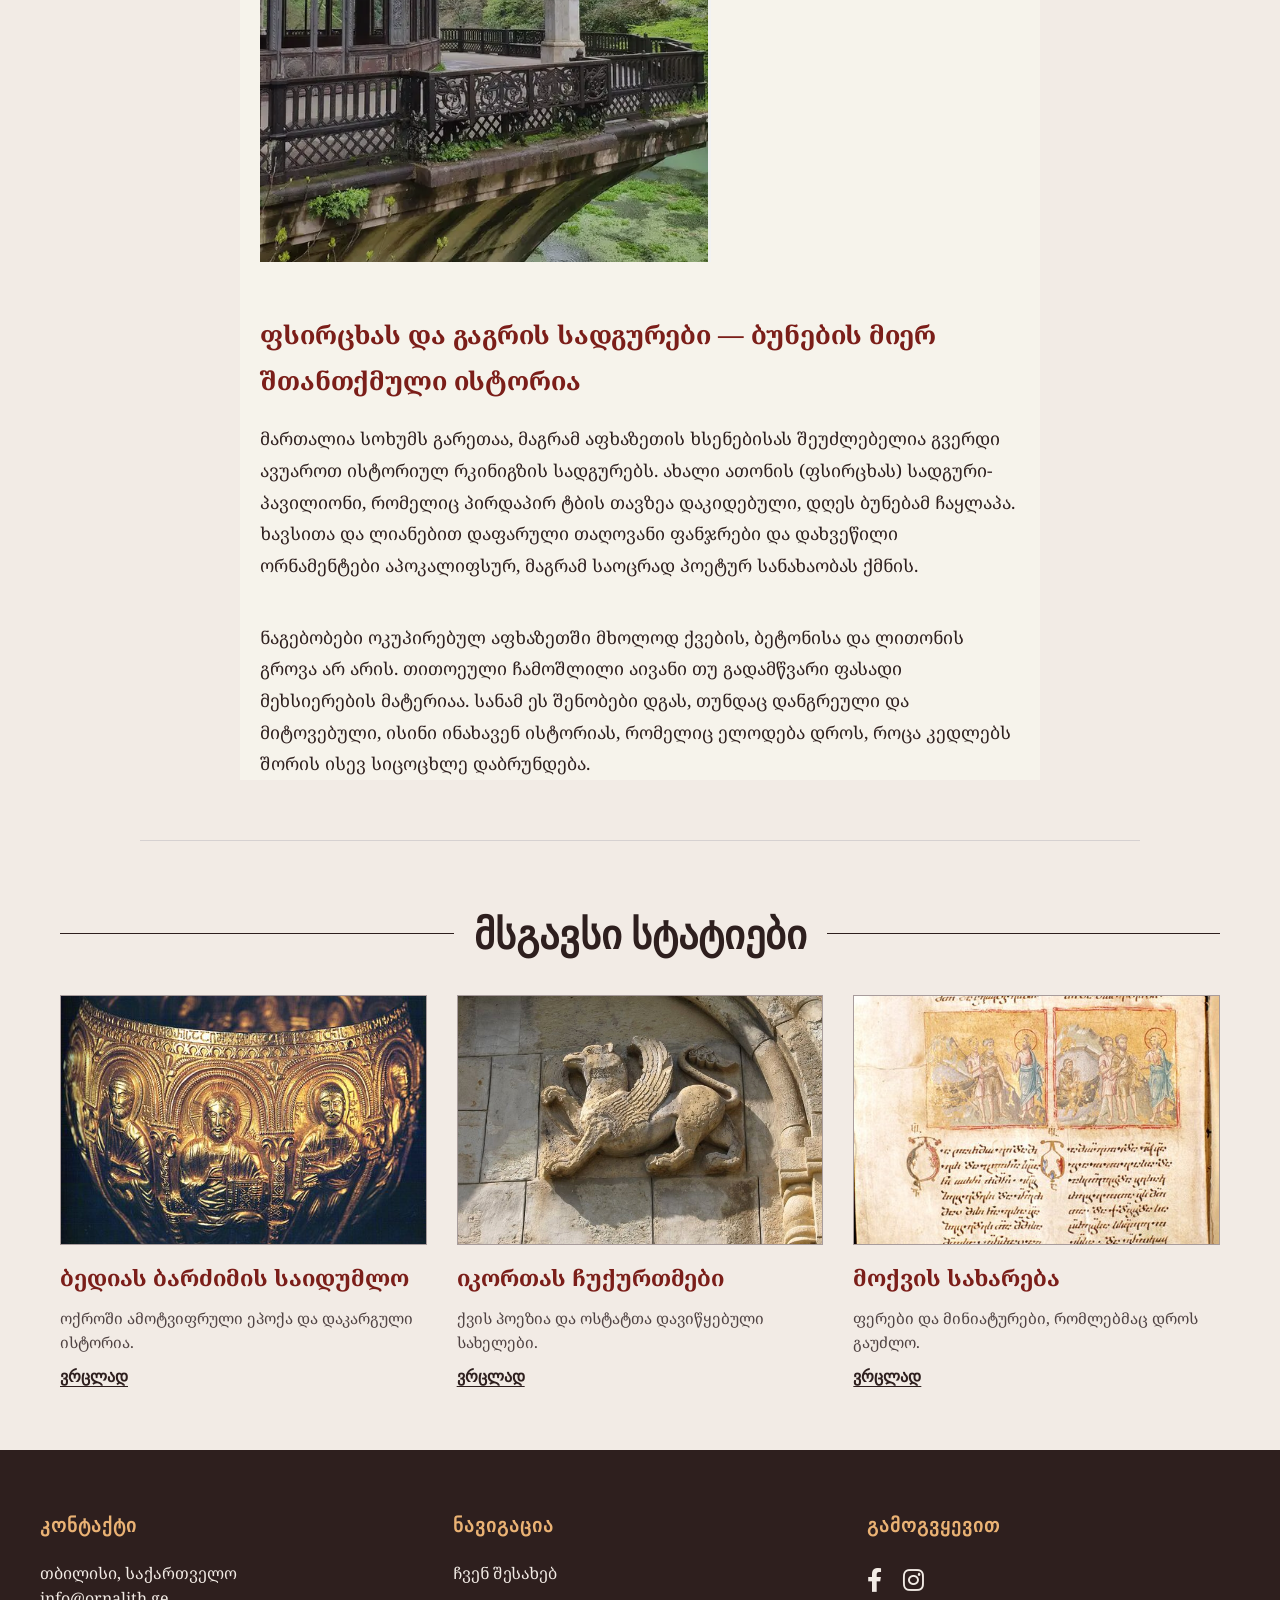
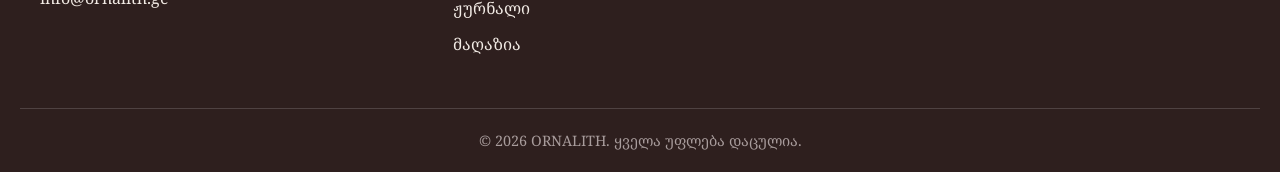
<file: sokhumisChrdilebi.html>
<!doctype html>
<html lang="ka">
  <head>
    <meta charset="UTF-8" />
    <meta name="viewport" content="width=device-width, initial-scale=1.0" />
    <title>სოხუმის ჩრდილები | ORNALITH</title>
    <link
      rel="stylesheet"
      href="https://cdnjs.cloudflare.com/ajax/libs/font-awesome/6.0.0/css/all.min.css"
    />
    <link rel="stylesheet" href="./CSS/main_style.css" />
  </head>
  <body>
    <div class="top-bar">
      <div class="container">
        <div class="social-icons">
          <i
            class="fab fa-facebook-f"
            style="margin-right: 15px; cursor: pointer"
          ></i>
          <i
            class="fab fa-twitter"
            style="margin-right: 15px; cursor: pointer"
          ></i>
          <i class="fab fa-instagram" style="cursor: pointer"></i>
        </div>
        <div class="top-bar-links">
          <a href="#">ჩემი ანგარიში</a>
          <a href="#">შემოწირულობა(მალე)</a>
        </div>
        <div class="search-box">
          <input type="text" placeholder="ძიება..." />
          <i class="fas fa-search"></i>
        </div>
      </div>
    </div>

    <header class="hero-section" style="padding: 30px 20px 20px">
      <a href="index.html"
        ><img
          src="./Assets/Logo.png"
          alt="Logo"
          class="main-logo-img"
          style="max-width: 200px"
      /></a>
    </header>

    <nav class="main-nav">
      <a href="index.html#about">ჩვენ შესახებ</a>
      <a href="index.html#magazine">ჟურნალი</a>
      <a href="index.html#blogs">ბლოგები</a>
      <a href="index.html#store">მაღაზია</a>
      <a href="index.html#podcast">პოდკასტი</a>
      <a href="index.html#donate">დონაცია</a>
      <a href="index.html#events">ღონისძიებები</a>
    </nav>

    <main>
      <div class="single-article-container">
        <article class="full-article">
          <header class="article-header">
            <span class="category-tag"
              ><i class="fas fa-book-open"></i> სოხუმის ჩრდილები</span
            >
            <h1 class="article-title">ოკუპირებული მეხსიერების არქიტექტურა</h1>
            <div class="article-meta">
              <span class="author">ავტორი: Admin</span> |
              <span class="date">16 მარტი, 2026</span>
            </div>
          </header>

          <div class="article-main-image">
            <img
              src="./Assets/mitovebuliSaministrosShenobaSokhumi.webp"
              alt="ოკუპირებული მეხსიერების არქიტექტურა"
            />
            <span class="image-caption"
              >ოკუპირებული მეხსიერების არქიტექტურა</span
            >
          </div>

          <div class="article-body">
            <p class="lead-paragraph">
              აფხაზეთი და, კონკრეტულად, სოხუმი, ყოველთვის იყო ადგილი, სადაც
              სხვადასხვა კულტურა, ეპოქა და არქიტექტურული სტილი იდეალურად
              ერწყმოდა ერთმანეთს. ევროპული მოდერნი, ნეოგოთიკა და ადგილობრივი
              რიტმი ქმნიდა უნიკალურ ურბანულ ქსოვილს. თუმცა, 1990-იანი წლების
              ომისა და შემდგომი ოკუპაციის შემდეგ, სოხუმის ბევრი ისტორიული
              ნაგებობა დროში გაიყინა და ერთგვარ მოჩვენებად იქცა. .
            </p>

            <h3>მთავრობის სახლი — ტკივილის მონუმენტი</h3>
            <img
              src="./Assets/mitovebuliSaministrosShenobaSokhumi2.webp"
              alt="ოკუპირებული მეხსიერების არქიტექტურა"
            />
            <p>
              თავისუფლების მოედანზე მდებარე მინისტრთა საბჭოს შენობა დღეს სოხუმის
              ყველაზე ცნობილი და ტრაგიკული სიმბოლოა. საბჭოთა ეპოქის ეს
              მონუმენტური ნაგებობა 1993 წლის სექტემბერში, ქალაქის დაცემისას
              გადაიწვა. დღეს მისი გაშავებული, დაცარიელებული კარკასი დგას როგორც
              ცოცხალი ძეგლი იმ ტკივილისა, რამაც ქალაქის ისტორია ორად გაყო. ის არ
              აღუდგენიათ — თითქოს დრო გაჩერდა იმ წამს, როცა კედლებიდან ბოლო
              კვამლი ამოვიდა.
            </p>
            <img
              src="./Assets/Aloizi_villa_postcard.jpg"
              alt="ოკუპირებული მეხსიერების არქიტექტურა"
            />
            <h3>ვილა ალოიზი — არისტოკრატიული სილუეტი</h3>
            <p>
              მე-19 და მე-20 საუკუნეების მიჯნაზე აშენებული „ვილა ალოიზი“ (Villa
              Aloisi) სოხუმის არქიტექტურული ეკლექტიკის გვირგვინია. შენობაში
              ერთმანეთს ერწყმის მოდერნი, ნეოგოთიკა და მავრიტანული (აღმოსავლური)
              მოტივები. მიუხედავად იმისა, რომ დროთა განმავლობაში ის არაერთხელ
              დაზიანდა და მისი თავდაპირველი ბრწყინვალება მკრთალია, მისი სილუეტი
              დღემდე ინახავს ძველი სოხუმის არისტოკრატიულ სულს.
            </p>
            <img
              src="./Assets/fountain-with-griffins-at-the-drama-theatre-sukhumi-abkhazia-georgia-E9878X.jpg"
              alt="ოკუპირებული მეხსიერების არქიტექტურა"
            />
            <h3>სოხუმის დრამატული თეატრი და გრიფონები</h3>
            <p>
              ქალაქის კულტურული ცხოვრების გული — სოხუმის დრამატული თეატრი
              გამორჩეული იყო თავისი ულამაზესი ფასადითა და შადრევნით, რომელსაც
              მითიური ოქროსფერი გრიფონები ამშვენებდა. თეატრი ყოველთვის იყო
              სიმბოლო იმისა, თუ როგორ აერთიანებდა ქალაქი ქართულ და აფხაზურ
              შემოქმედებით ძალებს. დღეს შენობა ფიზიკურად არსებობს, თუმცა მისი
              კედლებიდან ის უხილავი, ცოცხალი სული აკლია, რომელსაც იქ მცხოვრები
              საზოგადოება ქმნიდა.
            </p>
            <img
              src="./Assets/aphkazeti.png"
              alt="ოკუპირებული მეხსიერების არქიტექტურა"
            />
            <h3>
              ფსირცხას და გაგრის სადგურები — ბუნების მიერ შთანთქმული ისტორია
            </h3>
            <p>
              მართალია სოხუმს გარეთაა, მაგრამ აფხაზეთის ხსენებისას შეუძლებელია
              გვერდი ავუაროთ ისტორიულ რკინიგზის სადგურებს. ახალი ათონის
              (ფსირცხას) სადგური-პავილიონი, რომელიც პირდაპირ ტბის თავზეა
              დაკიდებული, დღეს ბუნებამ ჩაყლაპა. ხავსითა და ლიანებით დაფარული
              თაღოვანი ფანჯრები და დახვეწილი ორნამენტები აპოკალიფსურ, მაგრამ
              საოცრად პოეტურ სანახაობას ქმნის.
            </p>
            <h3></h3>
            <p>
              ნაგებობები ოკუპირებულ აფხაზეთში მხოლოდ ქვების, ბეტონისა და ლითონის
              გროვა არ არის. თითოეული ჩამოშლილი აივანი თუ გადამწვარი ფასადი
              მეხსიერების მატერიაა. სანამ ეს შენობები დგას, თუნდაც დანგრეული და
              მიტოვებული, ისინი ინახავენ ისტორიას, რომელიც ელოდება დროს, როცა
              კედლებს შორის ისევ სიცოცხლე დაბრუნდება.
            </p>
          </div>
        </article>
      </div>

      <hr class="section-divider" />

      <div class="container">
        <div class="section-header">
          <h2>მსგავსი სტატიები</h2>
        </div>
        <div class="blog-grid">
          <div class="blog-card">
            <img src="./Assets/Bedias_Barzimi.jpg" alt="Blog" />
            <h4>ბედიას ბარძიმის საიდუმლო</h4>
            <p>ოქროში ამოტვიფრული ეპოქა და დაკარგული ისტორია.</p>
            <a href="./bediasBardzimi.html" class="read-more">ვრცლად</a>
          </div>
          <div class="blog-card">
            <img src="./Assets/Ikorta1.jpg" alt="Blog" />
            <h4>იკორთას ჩუქურთმები</h4>
            <p>ქვის პოეზია და ოსტატთა დავიწყებული სახელები.</p>
            <a href="./ikortasChuqurtmebi.html" class="read-more">ვრცლად</a>
          </div>
          <div class="blog-card">
            <img src="./Assets/Mokvi_Bible1.jpg" alt="Blog" />
            <h4>მოქვის სახარება</h4>
            <p>ფერები და მინიატურები, რომლებმაც დროს გაუძლო.</p>
            <a href="./mokviSaxareba.html" class="read-more">ვრცლად</a>
          </div>
        </div>
      </div>
    </main>

    <footer class="site-footer">
      <div class="footer-grid">
        <div class="footer-col">
          <h4>კონტაქტი</h4>
          <p>თბილისი, საქართველო</p>
          <p>info@ornalith.ge</p>
        </div>
        <div class="footer-col">
          <h4>ნავიგაცია</h4>
          <ul>
            <li><a href="index.html#about">ჩვენ შესახებ</a></li>
            <li><a href="index.html#magazine">ჟურნალი</a></li>
            <li><a href="index.html#store">მაღაზია</a></li>
          </ul>
        </div>
        <div class="footer-col">
          <h4>გამოგვყევით</h4>
          <div class="social-icons" style="font-size: 1.5rem; margin-top: 10px">
            <i
              class="fab fa-facebook-f"
              style="margin-right: 15px; cursor: pointer"
            ></i>
            <i class="fab fa-instagram" style="cursor: pointer"></i>
          </div>
        </div>
      </div>
      <div class="footer-bottom">
        <p>&copy; 2026 ORNALITH. ყველა უფლება დაცულია.</p>
      </div>
    </footer>
  </body>
</html>
</file>
<file: CSS/main_style.css>
@import url('https://fonts.googleapis.com/css2?family=Montserrat:wght@400;700&family=Noto+Serif+Georgian:wght@400;700;900&family=Playfair+Display:wght@700&display=swap');

:root {
    --clr-br-1: #2E1F1E;
    --clr-br-2: #4F4242;
    --clr-br-3: #7A6B6B;
    --clr-br-4: #A89C9C;
    --clr-br-5: #D6D1D1;
    --clr-red-1: #7B1E19;
    --clr-red-2: #944039;
    --clr-red-3: #B8665E;
    --clr-red-4: #DB948D;
    --clr-red-5: #F0CFCB;
    --clr-gold-1: #EAB274;
    --clr-gold-2: #E8BA7D;
    --clr-gold-3: #F0D1A3;
    --clr-gold-4: #F7E6C9;
    --clr-gold-5: #FBF2E3;
    --clr-black: #000000;
    --clr-paper: #F2EBE5; 
    --font-h1-en: 'Playfair Display', serif;
    --font-text-en: 'Montserrat', sans-serif;
    --font-h2-en: 'Montserrat', sans-serif;
    --font-text-geo: 'Noto Serif Georgian', serif;
    --font-h-geo: 'Noto Serif Georgian', serif;
}

* {
    margin: 0;
    padding: 0;
    box-sizing: border-box;
}

html, body {
    overflow-x: hidden;
    width: 100%;
}

body {
    background-color: var(--clr-paper);
    color: var(--clr-br-1);
    font-family: var(--font-text-geo);
    line-height: 1.6;
}

img {
    max-width: 100%;
    height: auto;
}

.container {
    max-width: 1200px;
    margin: 0 auto;
    padding: 0 20px;
}

.top-bar {
    background-color: var(--clr-br-1);
    color: var(--clr-paper);
    padding: 10px 0;
    font-family: var(--font-text-en);
    font-size: 0.8rem;
    font-weight: 700;
    letter-spacing: 1px;
}

.top-bar .container {
    display: flex;
    justify-content: space-between;
    align-items: center;
}

.top-bar-links a {
    color: var(--clr-paper);
    text-decoration: none;
    margin: 0 15px;
    transition: color 0.3s;
}

.top-bar-links a:hover { 
    color: var(--clr-gold-1); 
}

.search-box {
    display: flex;
    align-items: center;
    border-bottom: 1px solid var(--clr-paper);
    padding-bottom: 2px;
}

.search-box input {
    background: transparent;
    border: none;
    color: var(--clr-paper);
    outline: none;
    font-family: var(--font-text-geo);
}

.search-box input::placeholder { 
    color: var(--clr-br-4); 
}

.search-box i { 
    cursor: pointer; 
}

.hero-section {
    background-color: #2A1B1A;
    background-image: url('../Assets/BackgroundMain.png') , linear-gradient(rgba(31, 14, 14, 0.696), rgba(0, 0, 0, 0.715));
    background-size: cover;
    background-position: center;
    background-repeat: no-repeat;
    position: relative;
    text-align: center;
    padding: 60px 20px 40px;
    border-bottom: 1px solid var(--clr-br-5);
}

.hero-section > * {
    position: relative;
    z-index: 2;
}

.main-logo-img {
    max-width: 300px;
    height: auto;   
    margin-bottom: 10px;
}

.hero-subtitle {
    font-family: var(--font-text-geo);
    font-style: italic;
    color: var(--clr-paper);
    font-size: 1.2rem;
    margin-bottom: 30px;
}

.donate-btn-large {
    display: inline-block;
    padding: 12px 30px;
    border: 1px solid var(--clr-paper);
    background-color: transparent;
    color: var(--clr-paper);
    font-family: var(--font-text-en);
    font-weight: 700;
    text-transform: uppercase;
    text-decoration: none;
    letter-spacing: 2px;
    transition: all 0.3s;
}

.donate-btn-large:hover {
    background-color: var(--clr-paper);
    color: var(--clr-br-1);
}

.main-nav {
    display: flex;
    justify-content: center;
    gap: 30px;
    padding: 20px 0;
    border-bottom: 1px solid var(--clr-br-5);
    background-color: var(--clr-gold-5);
}

.main-nav a {
    text-decoration: none;
    font-family: var(--font-h2-en);
    font-weight: 700;
    color: var(--clr-br-1);
    font-size: 0.9rem;
    text-transform: uppercase;
    letter-spacing: 1.5px;
    transition: color 0.3s;
}

.main-nav a:hover { 
    color: var(--clr-red-1); 
}

.newsletter-bar {
    display: flex;
    align-items: center;
    justify-content: center;
    gap: 20px;
    padding: 40px 0;
}

.newsletter-text {
    font-family: var(--font-h-geo);
    font-size: 1.2rem;
}

.newsletter-text span {
    font-family: var(--font-text-geo);
    font-style: italic;
    font-weight: 400;
    color: var(--clr-br-2);
}

.newsletter-form {
    display: flex;
    background: #fff;
    border: 1px solid var(--clr-br-4);
    padding: 5px 15px;
    width: 300px;
}

.newsletter-form input {
    border: none;
    outline: none;
    width: 100%;
    font-family: var(--font-text-en);
    font-size: 0.9rem;
}

.newsletter-form button {
    background: transparent;
    border: none;
    font-size: 1.5rem;
    font-weight: bold;
    color: var(--clr-br-1);
    cursor: pointer;
}

.section-header {
    text-align: center;
    margin: 40px 0 30px;
    position: relative;
}

.section-header h2 {
    font-family: var(--font-h1-en);
    font-size: 2.5rem;
    color: var(--clr-br-1);
    display: inline-block;
    padding: 0 20px;
    background-color: var(--clr-paper);
    position: relative;
    z-index: 2;
}

.section-header::before {
    content: "";
    position: absolute;
    top: 50%;
    left: 0;
    right: 0;
    border-top: 1px solid var(--clr-br-1);
    z-index: 1;
}

.featured-article {
    display: grid;
    grid-template-columns: 1fr 1fr;
    gap: 40px;
    margin-bottom: 80px;
}

.featured-article img {
    width: 100%;
    height: auto;
    border: 1px solid var(--clr-br-4);
}

.article-content {
    display: flex;
    flex-direction: column;
    justify-content: center;
}

.article-category {
    font-family: var(--font-text-en);
    font-size: 0.85rem;
    color: var(--clr-br-3);
    text-transform: uppercase;
    letter-spacing: 2px;
    margin-bottom: 15px;
}

.article-content h3 {
    font-family: var(--font-h-geo);
    font-size: 2.2rem;
    color: var(--clr-br-1);
    line-height: 1.2;
    margin-bottom: 15px;
}

.article-author {
    font-family: var(--font-text-geo);
    font-style: italic;
    color: var(--clr-red-1);
    margin-bottom: 20px;
}

.article-excerpt {
    font-size: 1.1rem;
    margin-bottom: 20px;
}

.read-more {
    font-family: var(--font-h2-en);
    font-weight: 700;
    color: var(--clr-br-1);
    text-decoration: underline;
    text-underline-offset: 4px;
}

.quote-section {
    background-color: var(--clr-gold-5);
    padding: 60px 20px;
    text-align: center;
    border-top: 2px solid var(--clr-gold-1);
    border-bottom: 2px solid var(--clr-gold-1);
    margin-bottom: 0;
}

.quote-text {
    font-family: var(--font-h-geo);
    font-size: 1.8rem;
    color: var(--clr-red-1);
    max-width: 800px;
    margin: 0 auto 20px;
    line-height: 1.5;
    font-style: italic;
}

.quote-author {
    font-family: var(--font-text-en);
    font-weight: 700;
    color: var(--clr-br-1);
    letter-spacing: 1px;
}

.site-footer {
    background-color: var(--clr-br-1);
    color: var(--clr-paper);
    padding: 60px 20px 20px;
}

.footer-grid {
    display: grid;
    grid-template-columns: repeat(3, 1fr);
    gap: 40px;
    max-width: 1200px;
    margin: 0 auto 40px;
}

.footer-col h4 {
    font-family: var(--font-h2-en);
    font-size: 1.2rem;
    margin-bottom: 20px;
    color: var(--clr-gold-1);
    letter-spacing: 1px;
}

.footer-col ul {
    list-style: none;
}

.footer-col ul li {
    margin-bottom: 10px;
}

.footer-col a {
    color: var(--clr-paper);
    text-decoration: none;
    transition: 0.3s;
}

.footer-col a:hover { 
    color: var(--clr-gold-1); 
}

.footer-bottom {
    text-align: center;
    border-top: 1px solid var(--clr-br-2);
    padding-top: 20px;
    font-size: 0.9rem;
    color: var(--clr-br-4);
}

.blog-grid {
    display: grid;
    grid-template-columns: repeat(3, 1fr);
    gap: 30px;
    margin-bottom: 60px;
}

.blog-card img {
    width: 100%;
    height: 250px;
    object-fit: cover;
    border: 1px solid var(--clr-br-4);
    margin-bottom: 15px;
    background-color: var(--clr-br-5);
    display: block;
}

.blog-card h4 {
    font-family: var(--font-h-geo);
    font-size: 1.4rem;
    color: var(--clr-red-1);
    margin-bottom: 10px;
}

.blog-card p {
    font-size: 0.95rem;
    color: var(--clr-br-2);
    margin-bottom: 10px;
}

.podcast-section {
    background-color: var(--clr-br-1);
    color: var(--clr-paper);
    padding: 60px 20px;
    margin-bottom: 60px;
    text-align: center;
}

.podcast-section .section-header h2 {
    background-color: var(--clr-br-1);
    color: var(--clr-gold-1);
}

.podcast-section .section-header::before {
    border-top-color: var(--clr-br-4);
}

.podcast-card {
    display: flex;
    align-items: center;
    justify-content: center;
    gap: 30px;
    max-width: 800px;
    margin: 0 auto;
    border: 1px solid var(--clr-gold-2);
    padding: 30px;
}

.play-btn {
    font-size: 3rem;
    color: var(--clr-gold-1);
    cursor: pointer;
    transition: 0.3s;
}

.play-btn:hover { 
    color: var(--clr-paper); 
}

.podcast-info h3 {
    font-family: var(--font-h2-en);
    font-size: 1.5rem;
    margin-bottom: 10px;
}

.store-grid {
    display: grid;
    grid-template-columns: repeat(4, 1fr);
    gap: 20px;
    margin-bottom: 60px;
}

.product-card {
    text-align: center;
}

.product-card img {
    width: 100%;
    height: auto;
    border: 1px solid var(--clr-br-4);
    margin-bottom: 15px;
    box-shadow: 4px 4px 0px var(--clr-br-5);
}

.product-price {
    font-family: var(--font-text-en);
    font-weight: bold;
    color: var(--clr-red-1);
    margin-top: 10px;
}

.events-list {
    max-width: 800px;
    margin: 0 auto 60px;
}

.event-item {
    display: flex;
    justify-content: space-between;
    align-items: center;
    padding: 20px 0;
    border-bottom: 1px solid var(--clr-br-4);
}

.event-date {
    font-family: var(--font-h1-en);
    font-size: 1.5rem;
    color: var(--clr-red-1);
    min-width: 120px;
}

.event-details h4 {
    font-family: var(--font-h-geo);
    font-size: 1.2rem;
}

.about-section {
    text-align: center;
    max-width: 800px;
    margin: 0 auto 80px;
    padding: 40px;
    border: 2px solid var(--clr-br-1);
    background-color: var(--clr-gold-5);
}

.about-section h2 {
    font-family: var(--font-h-geo);
    color: var(--clr-red-1);
    margin-bottom: 20px;
}

.donate-banner {
    background-color: var(--clr-red-1);
    color: var(--clr-paper);
    text-align: center;
    padding: 50px 20px;
    margin-bottom: 60px;
}

.donate-banner h2 {
    font-family: var(--font-h-geo);
    margin-bottom: 15px;
}

.donate-banner .donate-btn-large {
    border-color: var(--clr-paper);
    color: var(--clr-paper);
    margin-top: 20px;
}

.donate-banner .donate-btn-large:hover {
    background-color: var(--clr-paper);
    color: var(--clr-red-1);
}

@media screen and (max-width: 768px) {
    .top-bar .container {
        flex-direction: column;
        gap: 10px;
    }
    .top-bar-links {
        margin: 10px 0;
    }
    .main-nav {
        flex-wrap: wrap;
        gap: 15px;
        padding: 15px;
    }
    .featured-article,
    .blog-grid,
    .footer-grid {
        grid-template-columns: 1fr;
        gap: 30px;
    }
    .store-grid {
        grid-template-columns: repeat(2, 1fr);
    }
    .newsletter-bar {
        flex-direction: column;
        text-align: center;
        gap: 20px;
    }
    .newsletter-form {
        width: 100%;
    }
    .section-header h2,
    .article-content h3 {
        font-size: 1.8rem;
    }
    .hero-section {
        padding: 40px 15px 30px;
    }
}

@media screen and (max-width: 480px) {
    .store-grid {
        grid-template-columns: 1fr;
    }
}
/* --- Single Article Styles --- */
.single-article-container {
    max-width: 800px; /* კითხვისთვის ოპტიმალური სიგანე */
    margin: 40px auto;
    padding: 0 20px;
    background-color: #f6f3eb; /* შენი საიტის კრემისფერი ფონი */
}

.article-header {
    text-align: center;
    margin-bottom: 30px;
}

.category-tag {
    color: #5c2c22;
    font-size: 0.9rem;
    text-transform: uppercase;
    letter-spacing: 1px;
}

.article-title {
    font-size: 2.5rem;
    color: #333;
    margin: 15px 0;
    line-height: 1.2;
}

.article-meta {
    font-size: 0.9rem;
    color: #666;
}

.article-main-image img, 
.article-inline-image img {
    width: 100%;
    height: auto;
    border-radius: 4px;
    box-shadow: 0 4px 8px rgba(0,0,0,0.1);
}

.image-caption {
    display: block;
    text-align: center;
    font-size: 0.85rem;
    color: #777;
    margin-top: 8px;
    font-style: italic;
}

.article-body {
    font-size: 1.1rem;
    line-height: 1.8;
    color: #444;
}

.article-body h3 {
    color: #5c2c22;
    margin-top: 40px;
    margin-bottom: 15px;
}

.lead-paragraph {
    font-size: 1.2rem;
    font-weight: bold;
    color: #5c2c22;
    margin-bottom: 30px;
}

.section-divider {
    border: 0;
    height: 1px;
    background: #ccc;
    max-width: 1000px;
    margin: 60px auto;
}

/* --- Single Article Styles (შესწორებული) --- */
.single-article-container {
    max-width: 800px; 
    margin: 60px auto;
    padding: 0 20px;
    /* ფონს აღარ ვადებთ, რადგან body-ს უკვე აქვს var(--clr-paper) */
}

.article-header {
    text-align: center;
    margin-bottom: 40px;
}

.category-tag {
    color: var(--clr-red-1);
    font-family: var(--font-text-en);
    font-size: 0.9rem;
    text-transform: uppercase;
    letter-spacing: 1.5px;
}

.article-title {
    font-family: var(--font-h-geo);
    font-size: 2.5rem;
    color: var(--clr-br-1);
    margin: 20px 0;
    line-height: 1.3;
}

.article-meta {
    font-family: var(--font-text-geo);
    font-size: 0.9rem;
    color: var(--clr-br-3);
}

.article-meta .author {
    color: var(--clr-red-1);
    font-style: italic;
}

.article-main-image img, 
.article-inline-image img {
    width: 100%;
    height: auto;
    border: 1px solid var(--clr-br-4); /* შენი სურათების სტილი */
    margin-bottom: 10px;
}

.image-caption {
    display: block;
    text-align: center;
    font-size: 0.85rem;
    color: var(--clr-br-3);
    font-style: italic;
    margin-bottom: 30px;
}

.article-body {
    font-family: var(--font-text-geo);
    font-size: 1.1rem;
    line-height: 1.8;
    color: var(--clr-br-1);
}

.article-body h3 {
    font-family: var(--font-h-geo);
    color: var(--clr-red-1);
    margin-top: 40px;
    margin-bottom: 20px;
    font-size: 1.6rem;
}

.lead-paragraph {
    font-size: 1.2rem;
    font-weight: bold;
    color: var(--clr-red-2);
    margin-bottom: 30px;
    line-height: 1.6;
}

.section-divider {
    border: 0;
    height: 1px;
    background: var(--clr-br-5);
    max-width: 1000px;
    margin: 60px auto;
}
</file>
